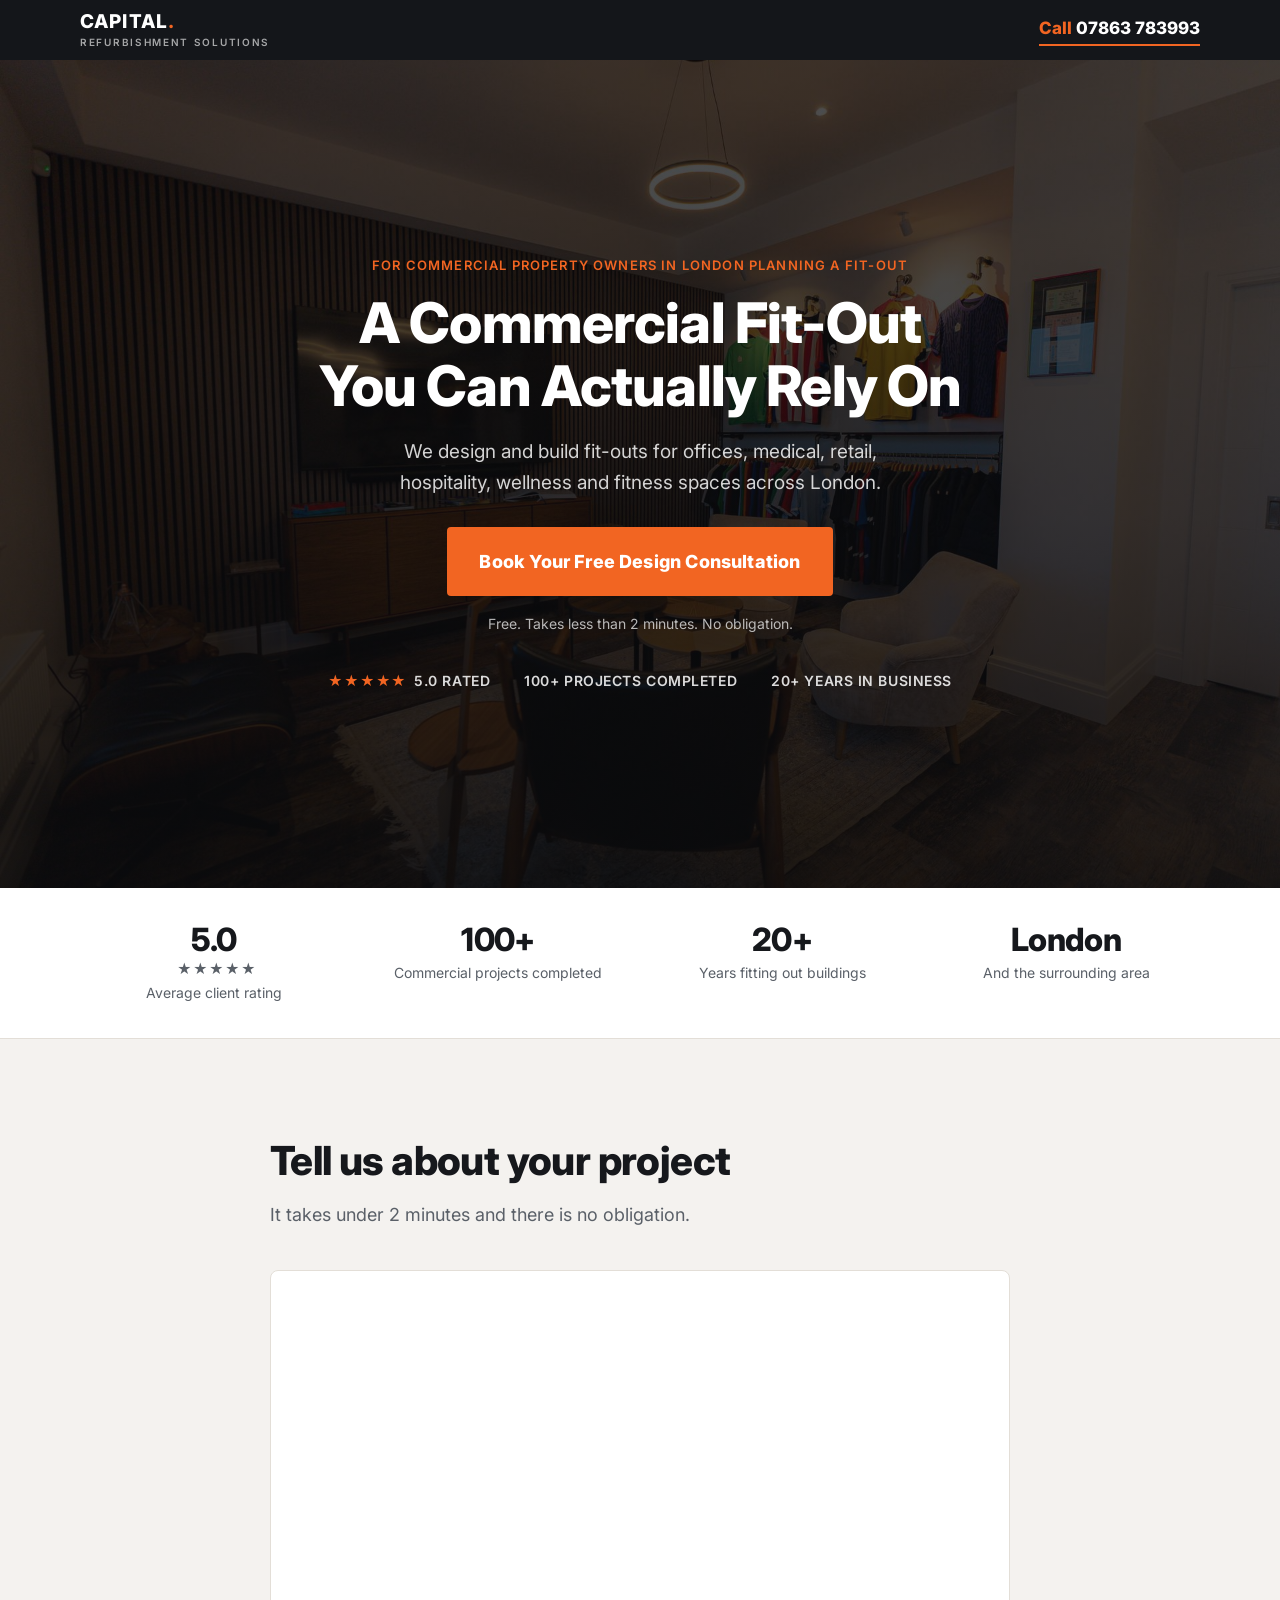
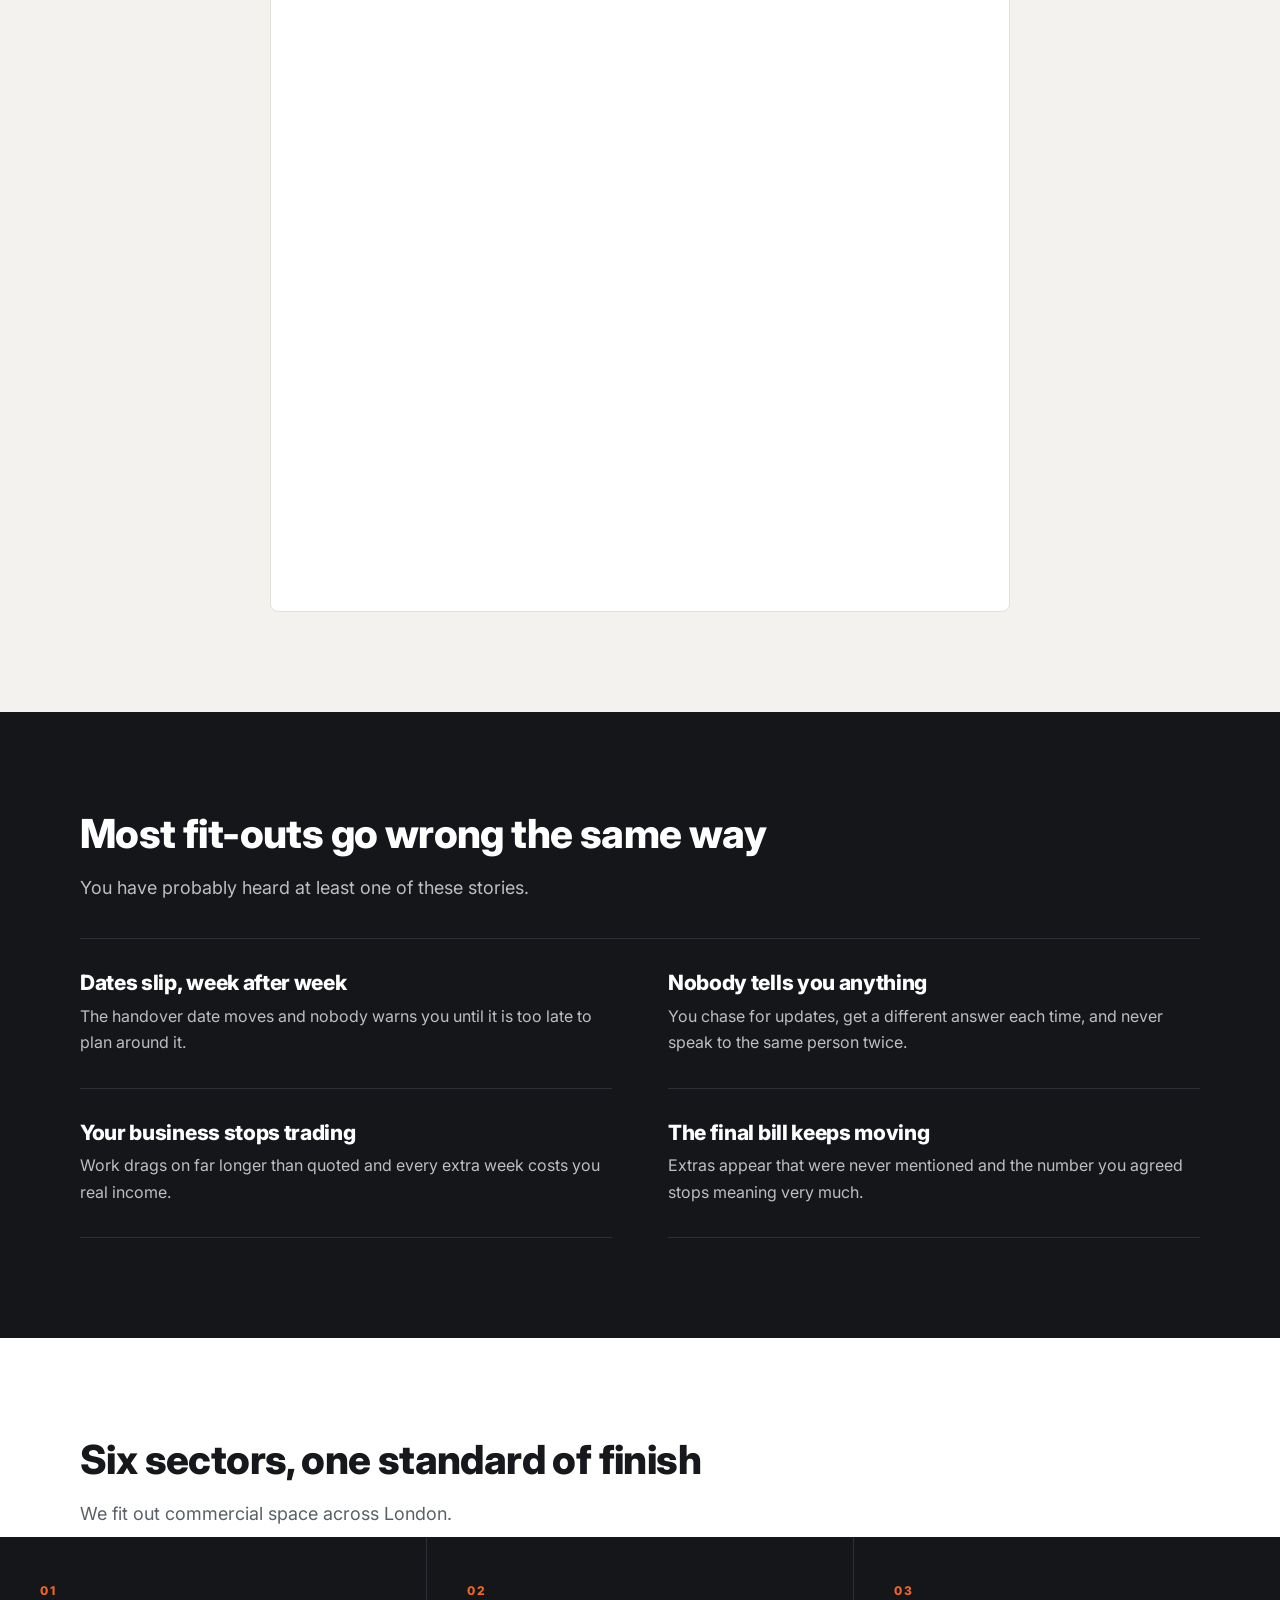
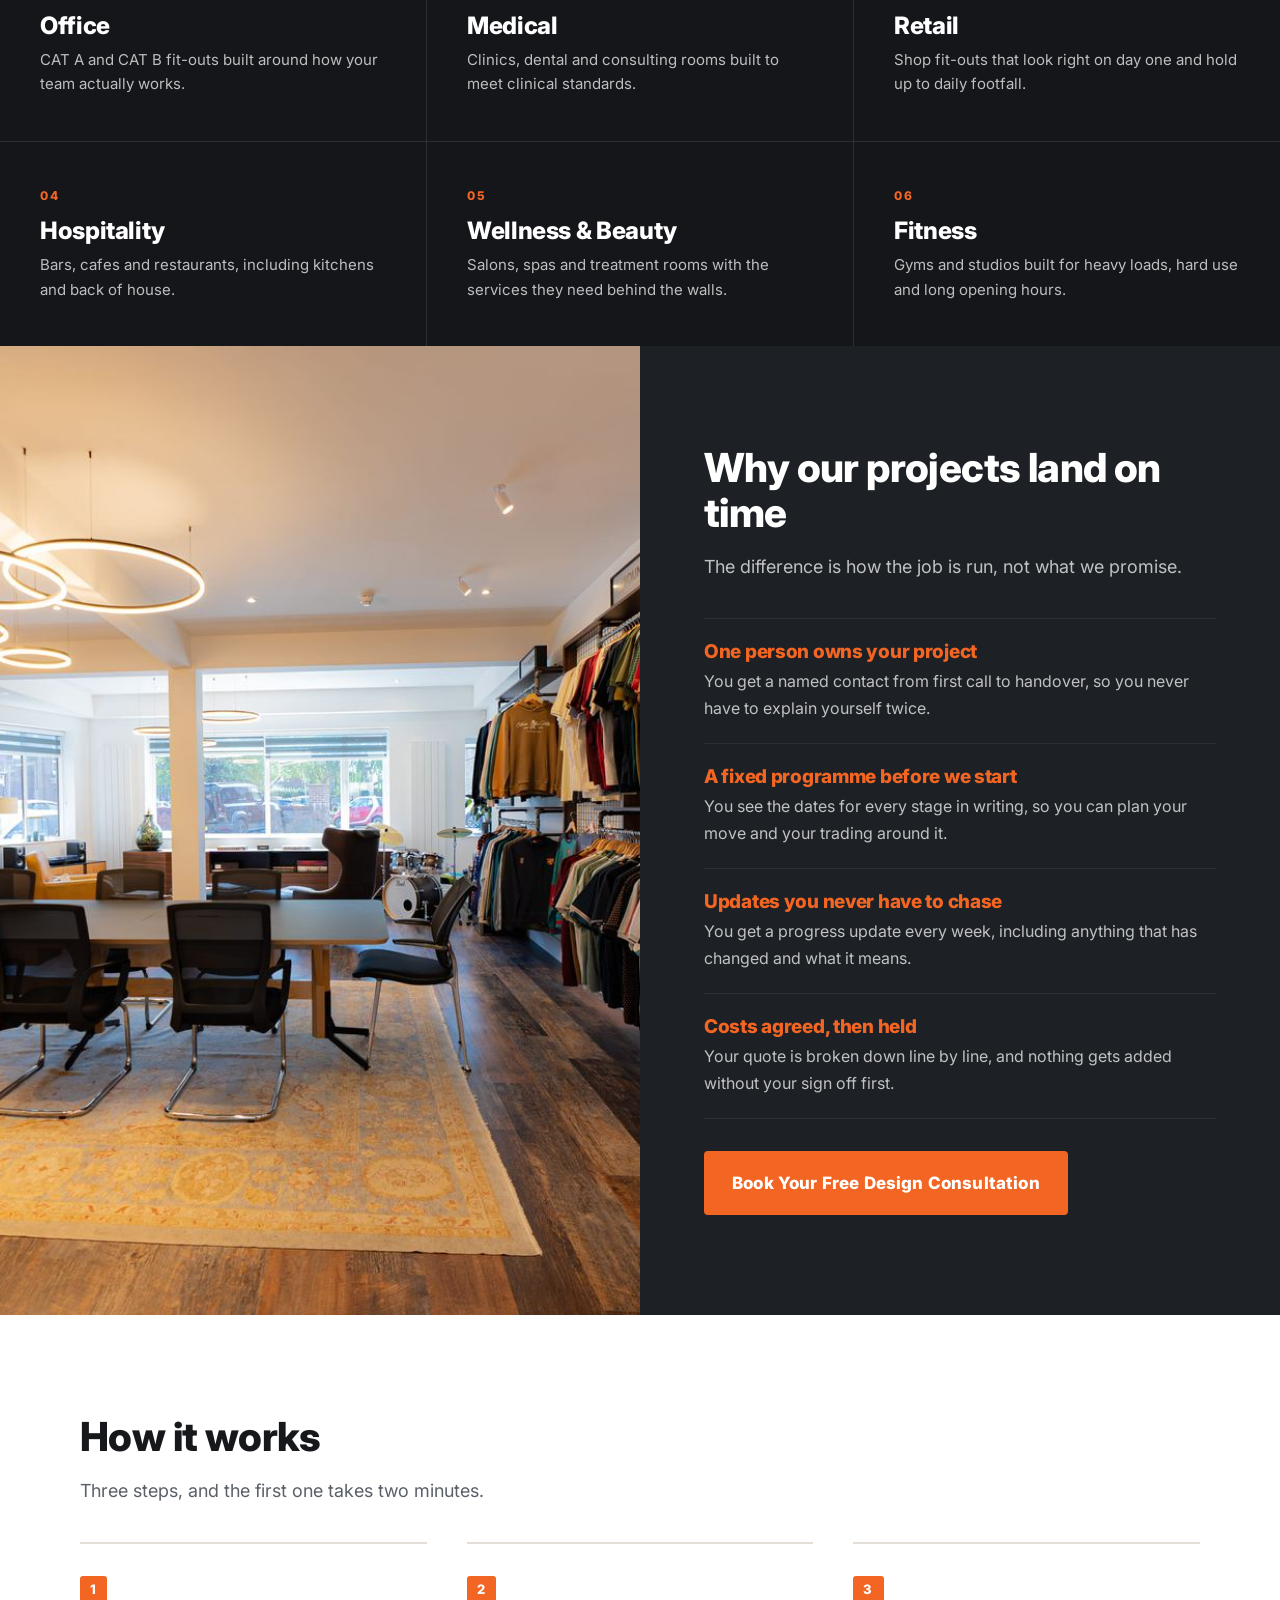
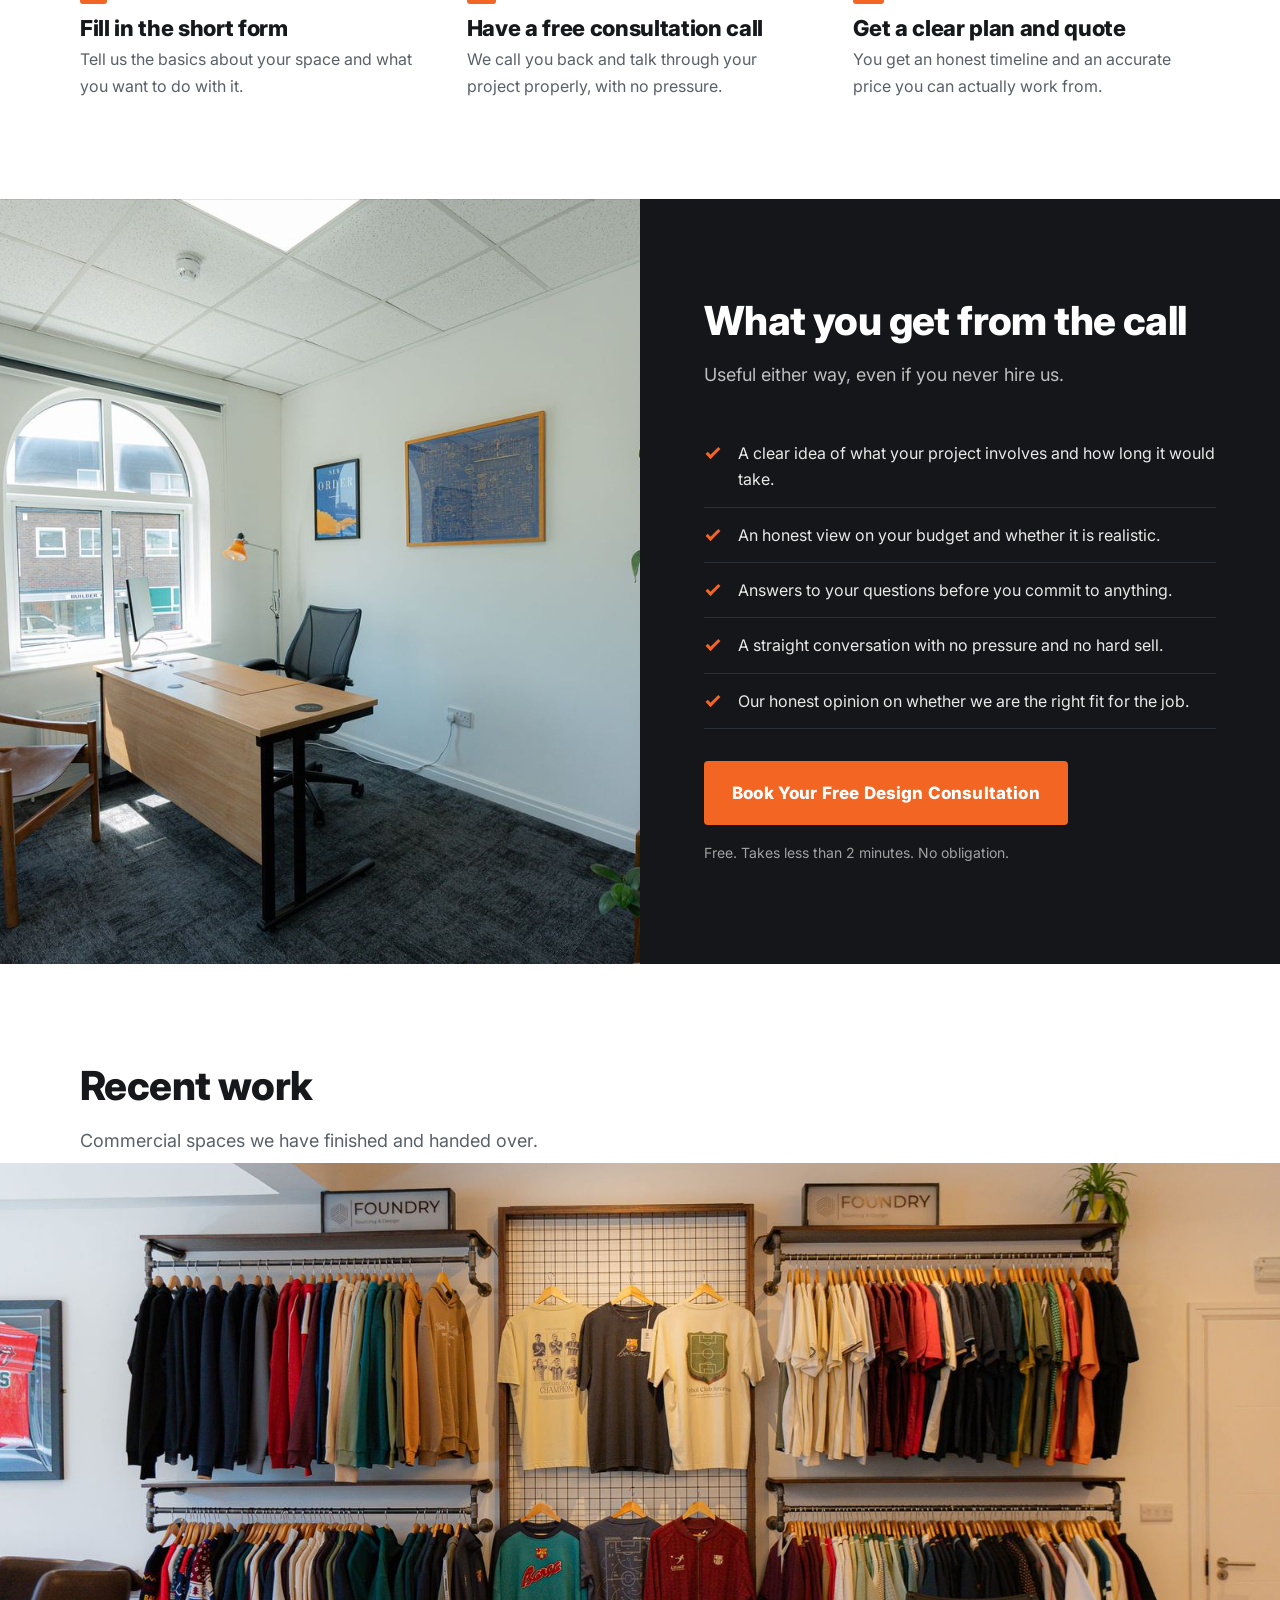
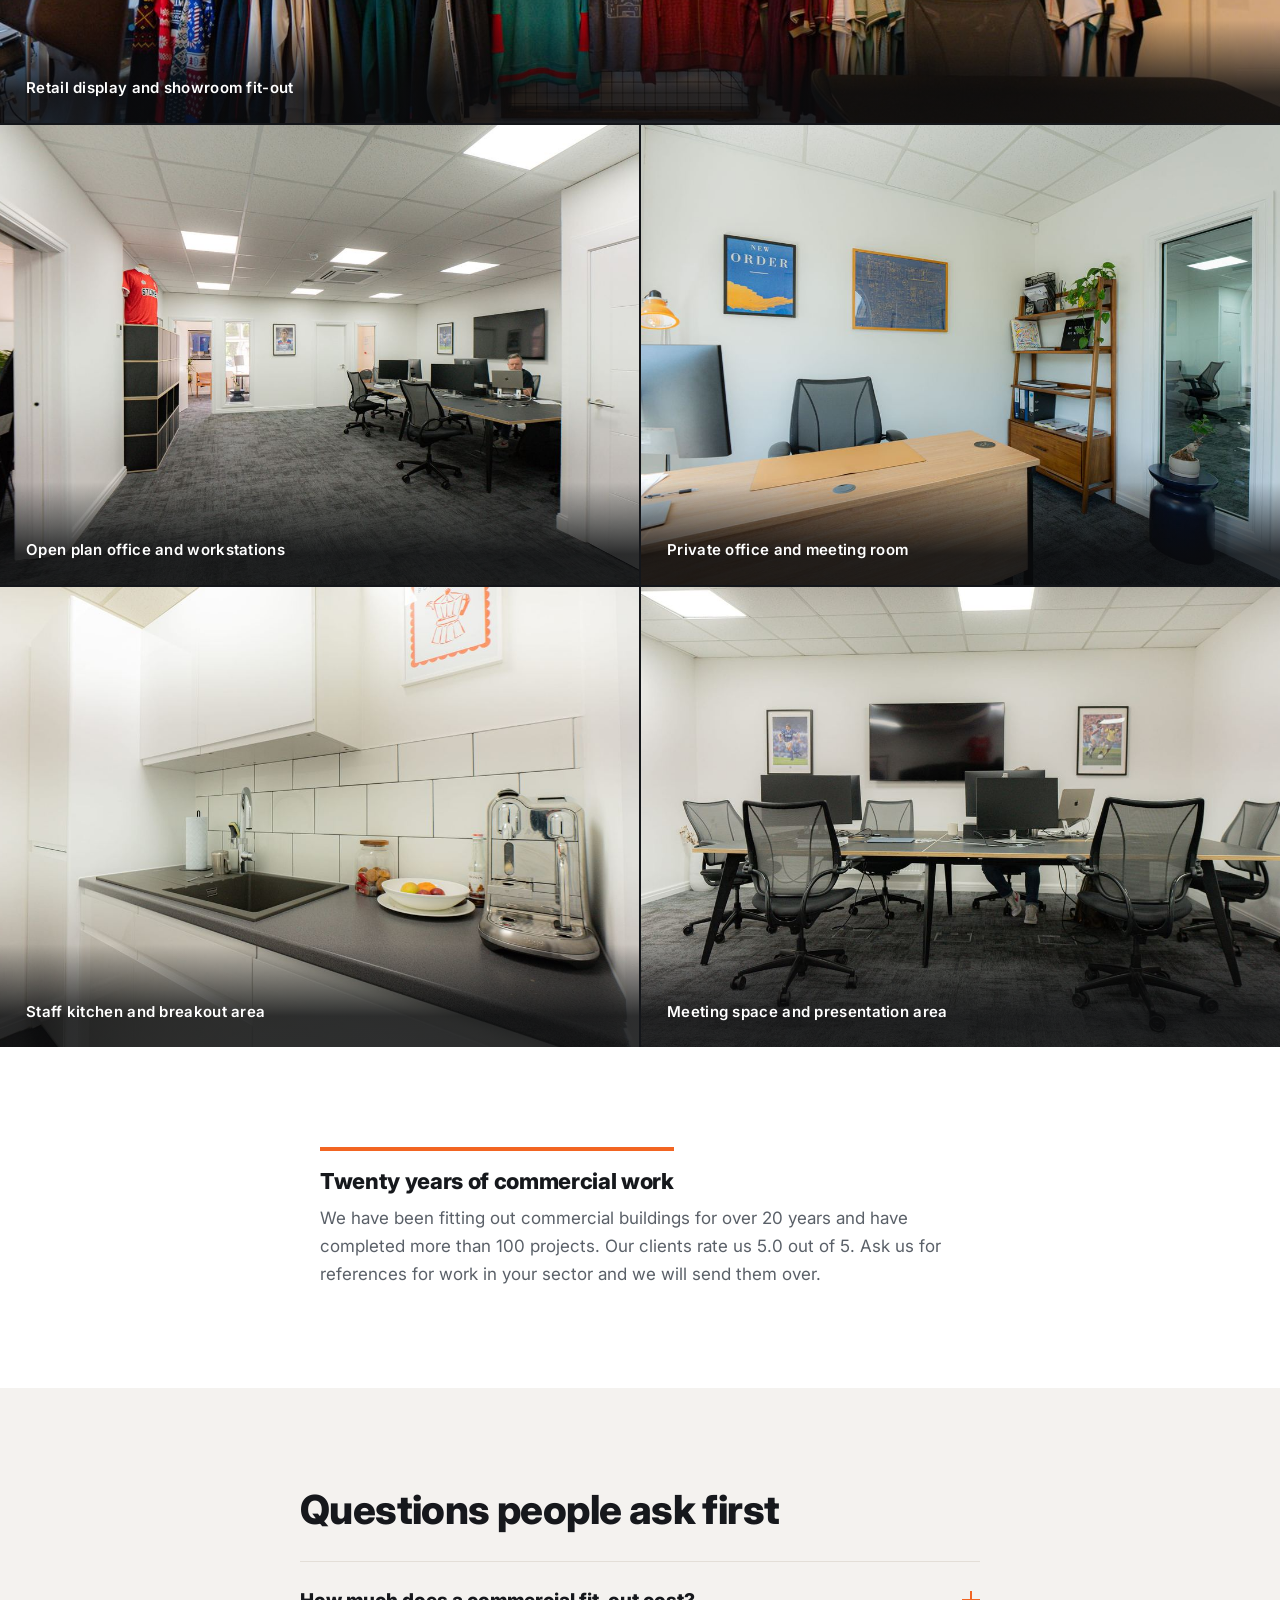
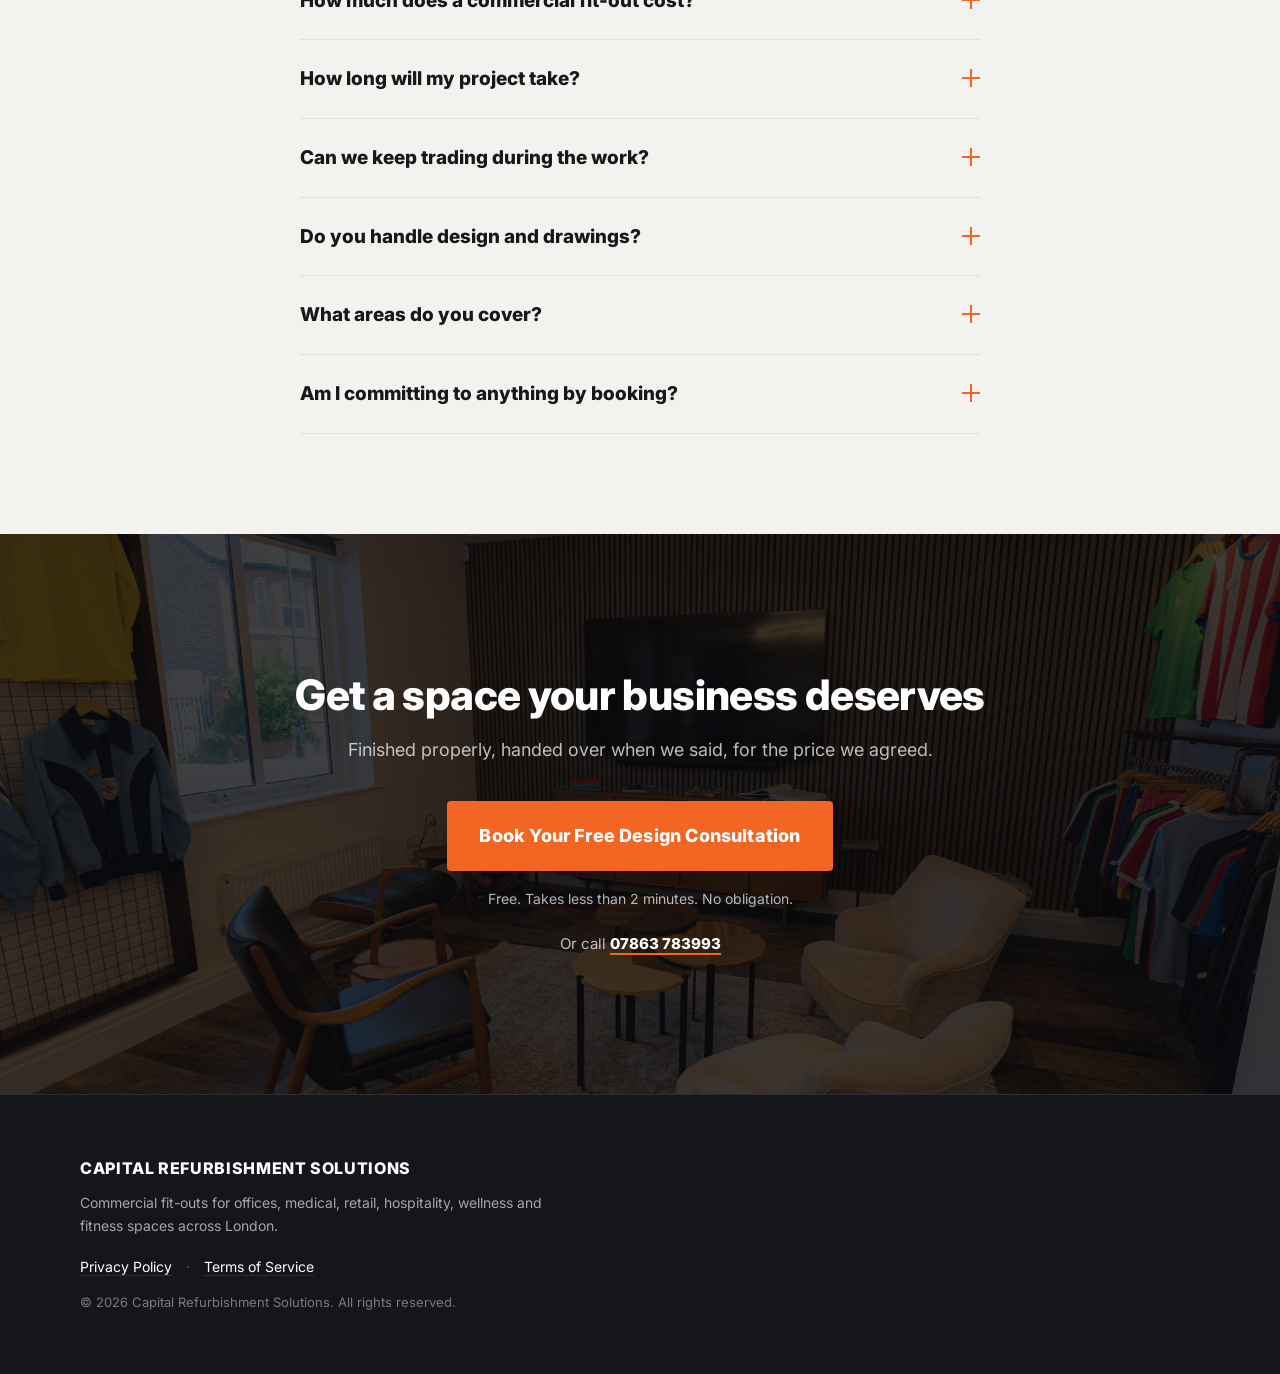
<file: index.html>
<!DOCTYPE html>
<html lang="en-GB">
<head>
<meta charset="utf-8">
<meta name="viewport" content="width=device-width, initial-scale=1">
<title>Commercial Fit-Outs in London | Capital Refurbishment Solutions</title>
<meta name="description" content="Commercial fit-outs for offices, medical, retail, hospitality, wellness and fitness spaces across London. On programme, on budget, no stress. Book a free design consultation.">
<meta name="robots" content="index, follow">
<link rel="canonical" href="/index.html">

<!-- TRACKING HEAD CODES GO HERE: Meta Pixel, GA4, GTM Head, TikTok, etc. -->
<!-- Meta Pixel Code -->
<script>
!function(f,b,e,v,n,t,s)
{if(f.fbq)return;n=f.fbq=function(){n.callMethod?
n.callMethod.apply(n,arguments):n.queue.push(arguments)};
if(!f._fbq)f._fbq=n;n.push=n;n.loaded=!0;n.version='2.0';
n.queue=[];t=b.createElement(e);t.async=!0;
t.src=v;s=b.getElementsByTagName(e)[0];
s.parentNode.insertBefore(t,s)}(window, document,'script',
'https://connect.facebook.net/en_US/fbevents.js');
fbq('init', '971365851907422');
fbq('track', 'PageView');
</script>
<noscript><img height="1" width="1" style="display:none"
src="https://www.facebook.com/tr?id=971365851907422&ev=PageView&noscript=1"
/></noscript>
<!-- End Meta Pixel Code -->

<link rel="preconnect" href="https://fonts.googleapis.com">
<link rel="preconnect" href="https://fonts.gstatic.com" crossorigin>
<link href="https://fonts.googleapis.com/css2?family=Inter:wght@400;600;800&display=swap" rel="stylesheet">
<link rel="stylesheet" href="styles.css">

<!-- Loaded from the head so it runs before the deferred form embed script. -->
<script src="script.js" defer></script>
</head>
<body>
<!-- TRACKING BODY CODES GO HERE: GTM Body noscript, etc. -->

<a class="skip-link" href="#quote">Skip to the quote form</a>

<!-- ============ TOP BAR (no navigation, phone CTA only) ============ -->
<header class="topbar">
  <div class="wrap topbar__inner">
    <span class="brand">
      <span class="brand__top">Capital<span class="brand__mark">.</span></span>
      <span class="brand__sub">Refurbishment Solutions</span>
    </span>
    <a class="topbar__tel" href="tel:+447863783993" data-track="call">
      <span class="topbar__tel-label">Call</span> 07863 783993
    </a>
  </div>
</header>

<!-- ============ 1. HERO ============ -->
<section class="hero" id="top">
  <div class="hero__media" role="img" aria-label="Completed commercial fit-out by Capital Refurbishment Solutions"></div>
  <div class="hero__overlay"></div>
  <div class="wrap hero__inner">
    <p class="eyebrow">For commercial property owners in London planning a fit-out</p>
    <h1>A Commercial Fit-Out You Can Actually Rely On</h1>
    <p class="hero__sub">We design and build fit-outs for offices, medical, retail, hospitality, wellness and fitness spaces across London.</p>
    <a class="btn btn--primary btn--lg" href="#quote" data-scroll>Book Your Free Design Consultation</a>
    <p class="friction">Free. Takes less than 2 minutes. No obligation.</p>
    <ul class="hero__trust">
      <li><span class="stars" aria-hidden="true">★★★★★</span> <span>5.0 rated</span></li>
      <li>100+ projects completed</li>
      <li>20+ years in business</li>
    </ul>
  </div>
</section>

<!-- ============ 2. SOCIAL PROOF STRIP ============ -->
<section class="proofstrip">
  <div class="wrap proofstrip__grid">
    <div class="proofstrip__item">
      <strong>5.0<span class="stars stars--sm" aria-hidden="true">★★★★★</span></strong>
      <span>Average client rating</span>
    </div>
    <div class="proofstrip__item">
      <strong>100+</strong>
      <span>Commercial projects completed</span>
    </div>
    <div class="proofstrip__item">
      <strong>20+</strong>
      <span>Years fitting out buildings</span>
    </div>
    <div class="proofstrip__item">
      <strong>London</strong>
      <span>And the surrounding area</span>
    </div>
  </div>
</section>

<!-- ============ 3. FORM / SURVEY SECTION ============ -->
<!-- Placed directly under the hero so paid traffic can start on the first screen.
     Every primary CTA on this page scrolls to #quote. -->
<section class="form-section" id="quote">
  <div class="wrap form-section__inner">
    <div class="form-section__copy">
      <h2>Tell us about your project</h2>
      <p class="lede">It takes under 2 minutes and there is no obligation.</p>
    </div>

    <div class="form-shell">
      <!--
        GoHighLevel embed.
        UTM HANDLING: script.js appends captured UTM / click-ID parameters to this
        iframe src on load so they arrive with the submission.
        If your form does not read URL parameters, add hidden fields inside the GHL
        form builder with these exact field keys and they will populate automatically:
        utm_source, utm_medium, utm_campaign, utm_content, utm_term,
        fbclid, gclid, ttclid, msclkid, landing_page, referrer
      -->
      <iframe
        src="https://api.leadconnectorhq.com/widget/form/cLooQoSjRfM93l6pKcEE"
        style="width:100%;height:100%;border:none;border-radius:8px"
        id="inline-cLooQoSjRfM93l6pKcEE"
        data-layout="{'id':'INLINE'}"
        data-trigger-type="alwaysShow"
        data-trigger-value=""
        data-activation-type="alwaysActivated"
        data-activation-value=""
        data-deactivation-type="neverDeactivate"
        data-deactivation-value=""
        data-form-name="Commercial Form"
        data-height="883"
        data-layout-iframe-id="inline-cLooQoSjRfM93l6pKcEE"
        data-form-id="cLooQoSjRfM93l6pKcEE"
        data-cookie-consent="true"
        data-cookie-consent-provider="auto"
        title="Commercial Form"
        ></iframe>
      <script src="https://link.msgsndr.com/js/form_embed.js" defer></script>

      <noscript>
        <p class="form-shell__fallback">Please turn on JavaScript to load the form, or call <a href="tel:+447863783993">07863 783993</a>.</p>
      </noscript>
    </div>
  </div>
</section>

<!-- ============ 4. PROBLEM ============ -->
<section class="problem">
  <div class="wrap">
    <h2>Most fit-outs go wrong the same way</h2>
    <p class="lede lede--invert">You have probably heard at least one of these stories.</p>
    <div class="problem__grid">
      <div class="problem__block">
        <h3>Dates slip, week after week</h3>
        <p>The handover date moves and nobody warns you until it is too late to plan around it.</p>
      </div>
      <div class="problem__block">
        <h3>Nobody tells you anything</h3>
        <p>You chase for updates, get a different answer each time, and never speak to the same person twice.</p>
      </div>
      <div class="problem__block">
        <h3>Your business stops trading</h3>
        <p>Work drags on far longer than quoted and every extra week costs you real income.</p>
      </div>
      <div class="problem__block">
        <h3>The final bill keeps moving</h3>
        <p>Extras appear that were never mentioned and the number you agreed stops meaning very much.</p>
      </div>
    </div>
  </div>
</section>

<!-- ============ 5. SECTORS ============ -->
<section class="sectors">
  <div class="wrap">
    <h2>Six sectors, one standard of finish</h2>
    <p class="lede">We fit out commercial space across London.</p>
  </div>
  <div class="sectors__grid">
    <div class="sector"><span class="sector__num">01</span><h3>Office</h3><p>CAT A and CAT B fit-outs built around how your team actually works.</p></div>
    <div class="sector"><span class="sector__num">02</span><h3>Medical</h3><p>Clinics, dental and consulting rooms built to meet clinical standards.</p></div>
    <div class="sector"><span class="sector__num">03</span><h3>Retail</h3><p>Shop fit-outs that look right on day one and hold up to daily footfall.</p></div>
    <div class="sector"><span class="sector__num">04</span><h3>Hospitality</h3><p>Bars, cafes and restaurants, including kitchens and back of house.</p></div>
    <div class="sector"><span class="sector__num">05</span><h3>Wellness &amp; Beauty</h3><p>Salons, spas and treatment rooms with the services they need behind the walls.</p></div>
    <div class="sector"><span class="sector__num">06</span><h3>Fitness</h3><p>Gyms and studios built for heavy loads, hard use and long opening hours.</p></div>
  </div>
</section>

<!-- ============ 6. MECHANISM ============ -->
<section class="mech">
  <div class="mech__media" role="img" aria-label="Commercial fit-out project by Capital Refurbishment Solutions"></div>
  <div class="mech__panel">
    <div class="mech__panel-inner">
      <h2>Why our projects land on time</h2>
      <p class="lede lede--invert">The difference is how the job is run, not what we promise.</p>
      <ol class="mech__list">
        <li>
          <h3>One person owns your project</h3>
          <p>You get a named contact from first call to handover, so you never have to explain yourself twice.</p>
        </li>
        <li>
          <h3>A fixed programme before we start</h3>
          <p>You see the dates for every stage in writing, so you can plan your move and your trading around it.</p>
        </li>
        <li>
          <h3>Updates you never have to chase</h3>
          <p>You get a progress update every week, including anything that has changed and what it means.</p>
        </li>
        <li>
          <h3>Costs agreed, then held</h3>
          <p>Your quote is broken down line by line, and nothing gets added without your sign off first.</p>
        </li>
      </ol>
      <a class="btn btn--primary" href="#quote" data-scroll>Book Your Free Design Consultation</a>
    </div>
  </div>
</section>

<!-- ============ 7. HOW IT WORKS ============ -->
<section class="steps">
  <div class="wrap">
    <h2>How it works</h2>
    <p class="lede">Three steps, and the first one takes two minutes.</p>
    <div class="steps__grid">
      <div class="step">
        <span class="step__num">1</span>
        <h3>Fill in the short form</h3>
        <p>Tell us the basics about your space and what you want to do with it.</p>
      </div>
      <div class="step">
        <span class="step__num">2</span>
        <h3>Have a free consultation call</h3>
        <p>We call you back and talk through your project properly, with no pressure.</p>
      </div>
      <div class="step">
        <span class="step__num">3</span>
        <h3>Get a clear plan and quote</h3>
        <p>You get an honest timeline and an accurate price you can actually work from.</p>
      </div>
    </div>
  </div>
</section>

<!-- ============ 8. WHAT YOU GET FROM THE CALL ============ -->
<section class="value">
  <div class="value__media" role="img" aria-label="Interior of a completed commercial fit-out"></div>
  <div class="value__panel">
    <div class="value__panel-inner">
      <h2>What you get from the call</h2>
      <p class="lede lede--invert">Useful either way, even if you never hire us.</p>
      <ul class="value__list">
        <li>A clear idea of what your project involves and how long it would take.</li>
        <li>An honest view on your budget and whether it is realistic.</li>
        <li>Answers to your questions before you commit to anything.</li>
        <li>A straight conversation with no pressure and no hard sell.</li>
        <li>Our honest opinion on whether we are the right fit for the job.</li>
      </ul>
      <a class="btn btn--primary" href="#quote" data-scroll>Book Your Free Design Consultation</a>
      <p class="friction friction--left">Free. Takes less than 2 minutes. No obligation.</p>
    </div>
  </div>
</section>

<!-- ============ 9. PROOF ============ -->
<section class="proof">
  <div class="wrap">
    <h2>Recent work</h2>
    <p class="lede">Commercial spaces we have finished and handed over.</p>
  </div>
  <!--
    IMAGES: hosted from the client's Google Drive folder.
    For production speed, download these files, put them in /assets and swap the
    src values below (and the --img-* variables at the top of styles.css).
    CAPTIONS: replace the generic captions with the real project name, sector,
    area and outcome once confirmed with the client.
  -->
  <div class="gallery">
    <figure class="gallery__item gallery__item--wide">
      <img src="assets/gallery-1.jpg" data-fallback="https://drive.google.com/thumbnail?id=15BfiySauUpvF0c0QyNQRdVyCULrIXKWS&sz=w1600" alt="Showroom fit-out with bespoke apparel display rails" loading="lazy" decoding="async" referrerpolicy="no-referrer" width="1600" height="1067">
      <figcaption>Retail display and showroom fit-out</figcaption>
    </figure>
    <figure class="gallery__item">
      <img src="assets/gallery-2.jpg" data-fallback="https://drive.google.com/thumbnail?id=1upoTLm3Hn-O1mV5HphsedUFYLll4fqk0&sz=w1200" alt="Open plan office fit-out with desks and partitioned rooms" loading="lazy" decoding="async" referrerpolicy="no-referrer" width="1200" height="800">
      <figcaption>Open plan office and workstations</figcaption>
    </figure>
    <figure class="gallery__item">
      <img src="assets/gallery-3.jpg" data-fallback="https://drive.google.com/thumbnail?id=1mCWslfVJ995EoD45smr20_5adCRuHDK-&sz=w1200" alt="Private office fit-out with built-in shelving and glazed partition" loading="lazy" decoding="async" referrerpolicy="no-referrer" width="1200" height="800">
      <figcaption>Private office and meeting room</figcaption>
    </figure>
    <figure class="gallery__item">
      <img src="assets/gallery-4.jpg" data-fallback="https://drive.google.com/thumbnail?id=1vKOE4FCtIsmDPkwblDiMb_p0ECZilCNe&sz=w1200" alt="Fitted staff kitchen with tiled splashback and worktop" loading="lazy" decoding="async" referrerpolicy="no-referrer" width="1200" height="800">
      <figcaption>Staff kitchen and breakout area</figcaption>
    </figure>
    <figure class="gallery__item">
      <img src="assets/gallery-5.jpg" data-fallback="https://drive.google.com/thumbnail?id=1mmiY5o8dae6YGOARPP9Ql1WhDQ4uHxEx&sz=w1600" alt="Meeting room fit-out with wall mounted screen and desking" loading="lazy" decoding="async" referrerpolicy="no-referrer" width="1600" height="1067">
      <figcaption>Meeting space and presentation area</figcaption>
    </figure>
  </div>

  <div class="wrap">
    <div class="credblock">
      <h3>Twenty years of commercial work</h3>
      <p>We have been fitting out commercial buildings for over 20 years and have completed more than 100 projects. Our clients rate us 5.0 out of 5. Ask us for references for work in your sector and we will send them over.</p>
    </div>
  </div>
</section>

<!-- ============ 10. FAQ ============ -->
<section class="faq">
  <div class="wrap wrap--narrow">
    <h2>Questions people ask first</h2>
    <div class="accordion" id="faq-accordion">

      <div class="acc">
        <button class="acc__q" type="button" aria-expanded="false" aria-controls="faq1" id="faq1-btn">
          <span>How much does a commercial fit-out cost?</span><span class="acc__icon" aria-hidden="true"></span>
        </button>
        <div class="acc__a" id="faq1" role="region" aria-labelledby="faq1-btn" hidden>
          <p>It depends on the size of the space, the spec you want and the condition of the building. That is why we will not put a number on a website. On the call we give you an honest range before you spend anything.</p>
        </div>
      </div>

      <div class="acc">
        <button class="acc__q" type="button" aria-expanded="false" aria-controls="faq2" id="faq2-btn">
          <span>How long will my project take?</span><span class="acc__icon" aria-hidden="true"></span>
        </button>
        <div class="acc__a" id="faq2" role="region" aria-labelledby="faq2-btn" hidden>
          <p>Most commercial fit-outs run between 6 and 16 weeks. You get a programme with dates for each stage before any work starts, so you know what you are planning around.</p>
        </div>
      </div>

      <div class="acc">
        <button class="acc__q" type="button" aria-expanded="false" aria-controls="faq3" id="faq3-btn">
          <span>Can we keep trading during the work?</span><span class="acc__icon" aria-hidden="true"></span>
        </button>
        <div class="acc__a" id="faq3" role="region" aria-labelledby="faq3-btn" hidden>
          <p>Often yes. We can phase the work area by area, or run evenings and weekends where the building allows it. We agree this with you before we start.</p>
        </div>
      </div>

      <div class="acc">
        <button class="acc__q" type="button" aria-expanded="false" aria-controls="faq4" id="faq4-btn">
          <span>Do you handle design and drawings?</span><span class="acc__icon" aria-hidden="true"></span>
        </button>
        <div class="acc__a" id="faq4" role="region" aria-labelledby="faq4-btn" hidden>
          <p>Yes. We can take your project from a rough idea through design and drawings to a finished space. If you already have a designer, we are happy to build to their drawings.</p>
        </div>
      </div>

      <div class="acc">
        <button class="acc__q" type="button" aria-expanded="false" aria-controls="faq5" id="faq5-btn">
          <span>What areas do you cover?</span><span class="acc__icon" aria-hidden="true"></span>
        </button>
        <div class="acc__a" id="faq5" role="region" aria-labelledby="faq5-btn" hidden>
          <p>London and the surrounding area. If you are just outside, tell us where the building is on the form and we will let you know honestly whether we can help.</p>
        </div>
      </div>

      <div class="acc">
        <button class="acc__q" type="button" aria-expanded="false" aria-controls="faq6" id="faq6-btn">
          <span>Am I committing to anything by booking?</span><span class="acc__icon" aria-hidden="true"></span>
        </button>
        <div class="acc__a" id="faq6" role="region" aria-labelledby="faq6-btn" hidden>
          <p>No. The form is short, the call is free and there is no obligation at any point. If we are not the right fit for your project, we will tell you.</p>
        </div>
      </div>

    </div>
  </div>
</section>

<!-- ============ 11. FINAL CTA ============ -->
<section class="finalcta">
  <div class="finalcta__media" role="img" aria-label="Completed commercial fit-out project"></div>
  <div class="finalcta__overlay"></div>
  <div class="wrap finalcta__inner">
    <h2>Get a space your business deserves</h2>
    <p class="lede lede--invert">Finished properly, handed over when we said, for the price we agreed.</p>
    <a class="btn btn--primary btn--lg" href="#quote" data-scroll>Book Your Free Design Consultation</a>
    <p class="friction">Free. Takes less than 2 minutes. No obligation.</p>
    <p class="finalcta__tel">Or call <a href="tel:+447863783993" data-track="call">07863 783993</a></p>
  </div>
</section>

<!-- ============ 12. FOOTER ============ -->
<footer class="footer">
  <div class="wrap footer__inner">
    <p class="footer__brand">Capital Refurbishment Solutions</p>
    <p class="footer__desc">Commercial fit-outs for offices, medical, retail, hospitality, wellness and fitness spaces across London.</p>
    <p class="footer__links">
      <a href="privacy.html" data-internal>Privacy Policy</a>
      <span aria-hidden="true">&middot;</span>
      <a href="terms.html" data-internal>Terms of Service</a>
    </p>
    <p class="footer__copy">&copy; <span id="year">2026</span> Capital Refurbishment Solutions. All rights reserved.</p>
  </div>
</footer>

<!-- ============ STICKY MOBILE CTA ============ -->
<div class="stickybar" id="stickybar" aria-hidden="true">
  <a class="btn btn--primary stickybar__main" href="#quote" data-scroll>Book Your Free Design Consultation</a>
  <a class="stickybar__tel" href="tel:+447863783993" aria-label="Call 07863 783993" data-track="call">
    <svg viewBox="0 0 24 24" width="22" height="22" aria-hidden="true" focusable="false"><path fill="currentColor" d="M6.6 10.8c1.4 2.8 3.8 5.1 6.6 6.6l2.2-2.2c.3-.3.7-.4 1-.2 1.2.4 2.4.6 3.6.6.6 0 1 .4 1 1V20c0 .6-.4 1-1 1C10.6 21 3 13.4 3 4c0-.6.4-1 1-1h3.5c.6 0 1 .4 1 1 0 1.3.2 2.5.6 3.6.1.4 0 .8-.2 1l-2.3 2.2z"/></svg>
  </a>
</div>

</body>
</html>
</file>
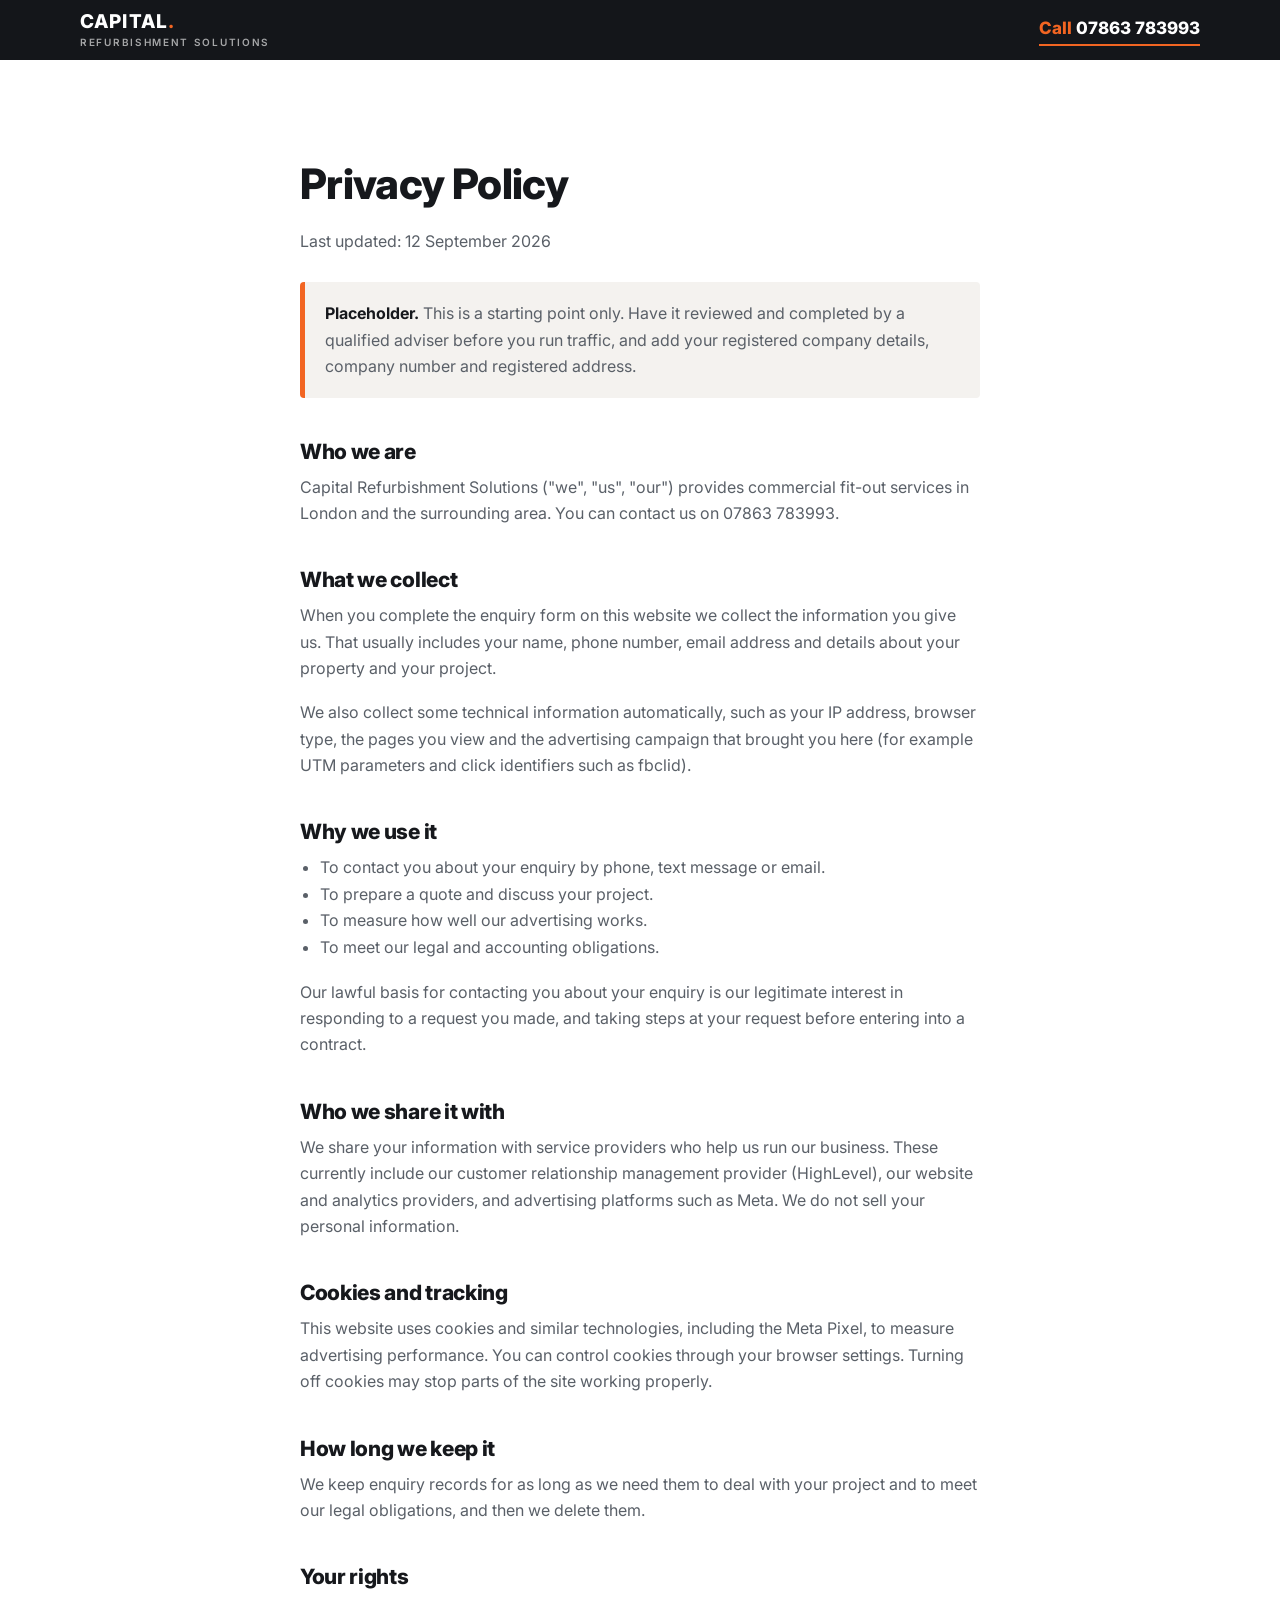
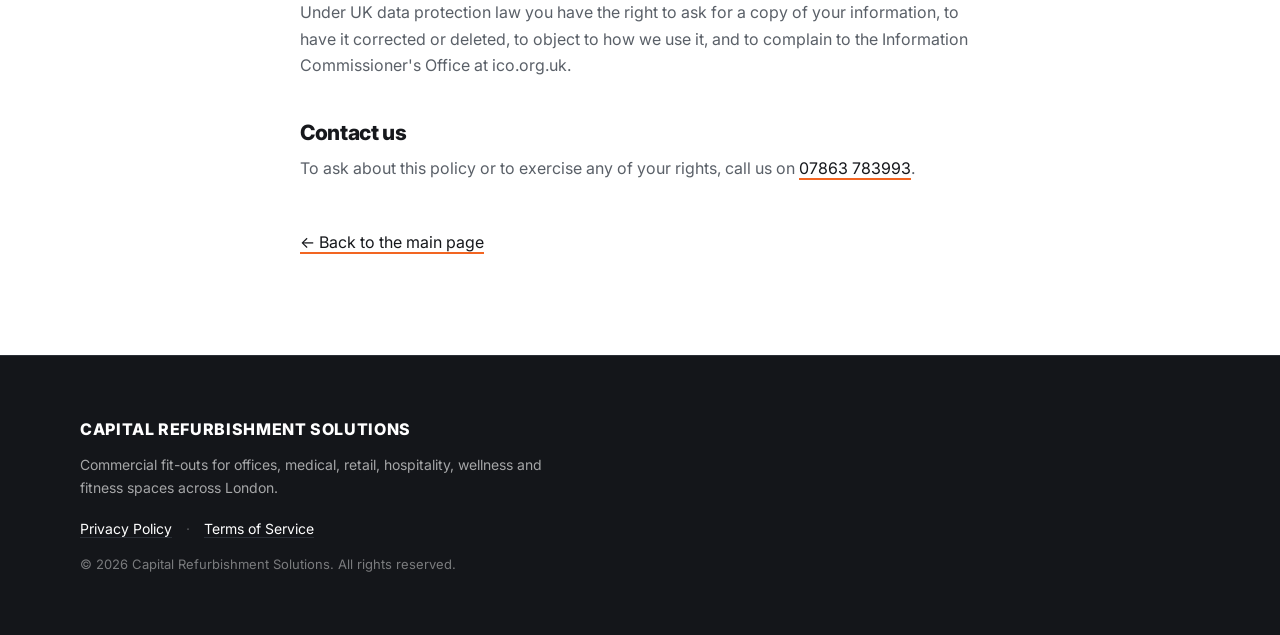
<file: privacy.html>
<!DOCTYPE html>
<html lang="en-GB">
<head>
<meta charset="utf-8">
<meta name="viewport" content="width=device-width, initial-scale=1">
<title>Privacy Policy | Capital Refurbishment Solutions</title>
<meta name="description" content="Privacy policy for Capital Refurbishment Solutions, commercial fit-out contractors in London.">
<meta name="robots" content="noindex, follow">

<!-- TRACKING HEAD CODES GO HERE: Meta Pixel, GA4, GTM Head, TikTok, etc. -->
<!-- Meta Pixel Code -->
<script>
!function(f,b,e,v,n,t,s)
{if(f.fbq)return;n=f.fbq=function(){n.callMethod?
n.callMethod.apply(n,arguments):n.queue.push(arguments)};
if(!f._fbq)f._fbq=n;n.push=n;n.loaded=!0;n.version='2.0';
n.queue=[];t=b.createElement(e);t.async=!0;
t.src=v;s=b.getElementsByTagName(e)[0];
s.parentNode.insertBefore(t,s)}(window, document,'script',
'https://connect.facebook.net/en_US/fbevents.js');
fbq('init', '971365851907422');
fbq('track', 'PageView');
</script>
<noscript><img height="1" width="1" style="display:none"
src="https://www.facebook.com/tr?id=971365851907422&ev=PageView&noscript=1"
/></noscript>
<!-- End Meta Pixel Code -->

<link rel="preconnect" href="https://fonts.googleapis.com">
<link rel="preconnect" href="https://fonts.gstatic.com" crossorigin>
<link href="https://fonts.googleapis.com/css2?family=Inter:wght@400;600;800&display=swap" rel="stylesheet">
<link rel="stylesheet" href="styles.css">

<!-- Loaded from the head so it runs before the deferred form embed script. -->
<script src="script.js" defer></script>
</head>
<body class="page-legal">
<!-- TRACKING BODY CODES GO HERE: GTM Body noscript, etc. -->

<header class="topbar">
  <div class="wrap topbar__inner">
    <span class="brand">
      <span class="brand__top">Capital<span class="brand__mark">.</span></span>
      <span class="brand__sub">Refurbishment Solutions</span>
    </span>
    <a class="topbar__tel" href="tel:+447863783993" data-track="call">
      <span class="topbar__tel-label">Call</span> 07863 783993
    </a>
  </div>
</header>

<main class="legal">
  <div class="wrap wrap--narrow">
    <h1>Privacy Policy</h1>
    <p class="legal__meta">Last updated: 12 September 2026</p>

    <p class="legal__note"><strong>Placeholder.</strong> This is a starting point only. Have it reviewed and completed by a qualified adviser before you run traffic, and add your registered company details, company number and registered address.</p>

    <h2>Who we are</h2>
    <p>Capital Refurbishment Solutions ("we", "us", "our") provides commercial fit-out services in London and the surrounding area. You can contact us on 07863 783993.</p>

    <h2>What we collect</h2>
    <p>When you complete the enquiry form on this website we collect the information you give us. That usually includes your name, phone number, email address and details about your property and your project.</p>
    <p>We also collect some technical information automatically, such as your IP address, browser type, the pages you view and the advertising campaign that brought you here (for example UTM parameters and click identifiers such as fbclid).</p>

    <h2>Why we use it</h2>
    <ul>
      <li>To contact you about your enquiry by phone, text message or email.</li>
      <li>To prepare a quote and discuss your project.</li>
      <li>To measure how well our advertising works.</li>
      <li>To meet our legal and accounting obligations.</li>
    </ul>
    <p>Our lawful basis for contacting you about your enquiry is our legitimate interest in responding to a request you made, and taking steps at your request before entering into a contract.</p>

    <h2>Who we share it with</h2>
    <p>We share your information with service providers who help us run our business. These currently include our customer relationship management provider (HighLevel), our website and analytics providers, and advertising platforms such as Meta. We do not sell your personal information.</p>

    <h2>Cookies and tracking</h2>
    <p>This website uses cookies and similar technologies, including the Meta Pixel, to measure advertising performance. You can control cookies through your browser settings. Turning off cookies may stop parts of the site working properly.</p>

    <h2>How long we keep it</h2>
    <p>We keep enquiry records for as long as we need them to deal with your project and to meet our legal obligations, and then we delete them.</p>

    <h2>Your rights</h2>
    <p>Under UK data protection law you have the right to ask for a copy of your information, to have it corrected or deleted, to object to how we use it, and to complain to the Information Commissioner's Office at ico.org.uk.</p>

    <h2>Contact us</h2>
    <p>To ask about this policy or to exercise any of your rights, call us on <a href="tel:+447863783993">07863 783993</a>.</p>
    <p class="legal__back"><a href="index.html" data-internal>&larr; Back to the main page</a></p>
  </div>
</main>

<footer class="footer">
  <div class="wrap footer__inner">
    <p class="footer__brand">Capital Refurbishment Solutions</p>
    <p class="footer__desc">Commercial fit-outs for offices, medical, retail, hospitality, wellness and fitness spaces across London.</p>
    <p class="footer__links">
      <a href="privacy.html" data-internal>Privacy Policy</a>
      <span aria-hidden="true">&middot;</span>
      <a href="terms.html" data-internal>Terms of Service</a>
    </p>
    <p class="footer__copy">&copy; <span id="year">2026</span> Capital Refurbishment Solutions. All rights reserved.</p>
  </div>
</footer>

</body>
</html>
</file>
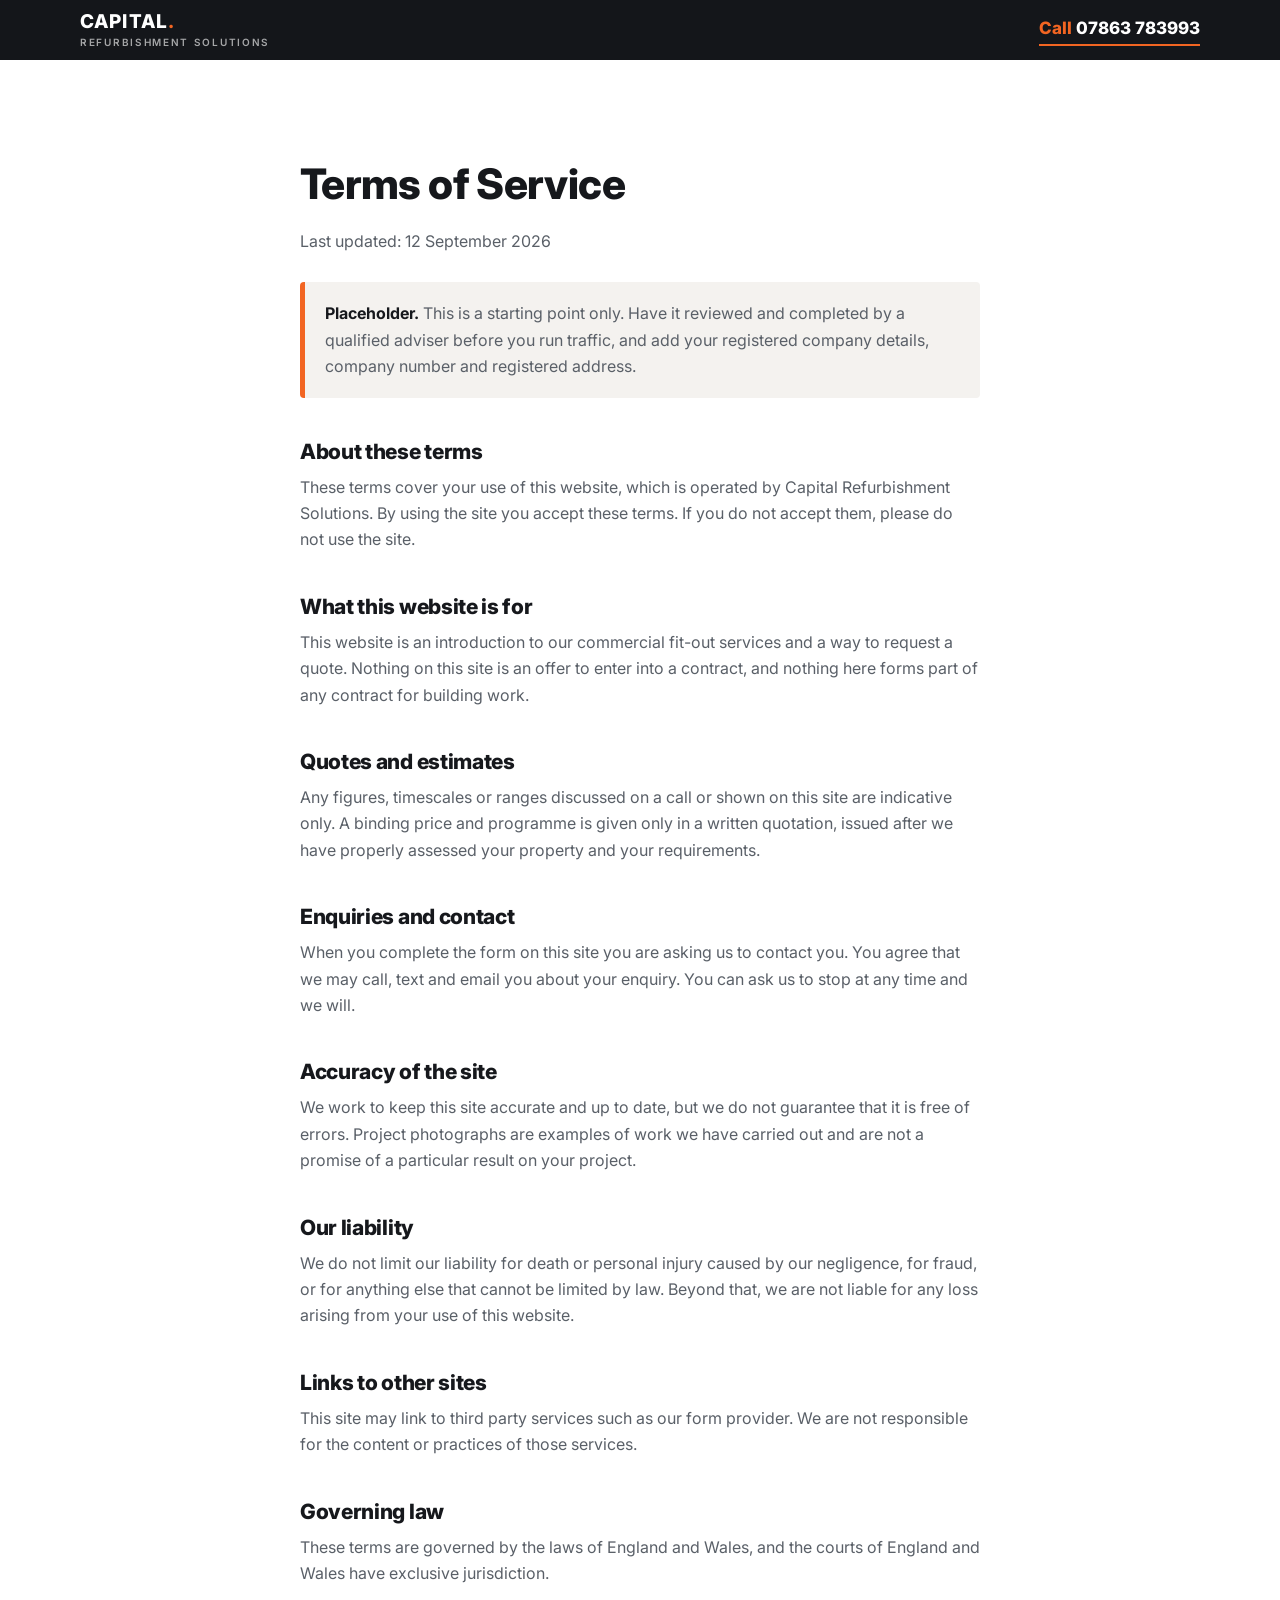
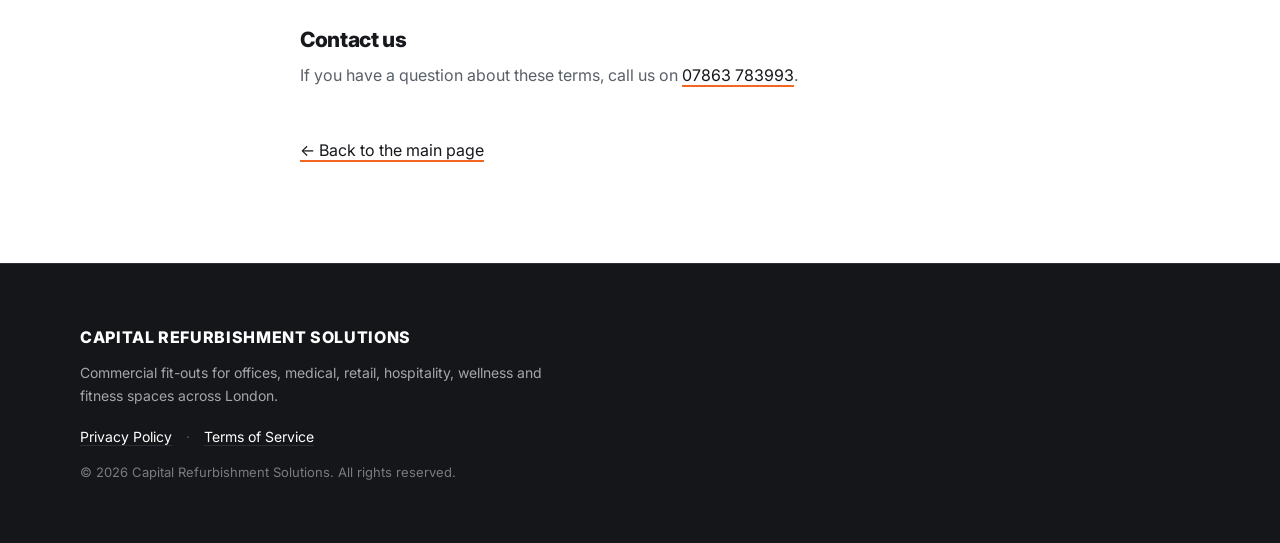
<file: terms.html>
<!DOCTYPE html>
<html lang="en-GB">
<head>
<meta charset="utf-8">
<meta name="viewport" content="width=device-width, initial-scale=1">
<title>Terms of Service | Capital Refurbishment Solutions</title>
<meta name="description" content="Terms of service for Capital Refurbishment Solutions, commercial fit-out contractors in London.">
<meta name="robots" content="noindex, follow">

<!-- TRACKING HEAD CODES GO HERE: Meta Pixel, GA4, GTM Head, TikTok, etc. -->
<!-- Meta Pixel Code -->
<script>
!function(f,b,e,v,n,t,s)
{if(f.fbq)return;n=f.fbq=function(){n.callMethod?
n.callMethod.apply(n,arguments):n.queue.push(arguments)};
if(!f._fbq)f._fbq=n;n.push=n;n.loaded=!0;n.version='2.0';
n.queue=[];t=b.createElement(e);t.async=!0;
t.src=v;s=b.getElementsByTagName(e)[0];
s.parentNode.insertBefore(t,s)}(window, document,'script',
'https://connect.facebook.net/en_US/fbevents.js');
fbq('init', '971365851907422');
fbq('track', 'PageView');
</script>
<noscript><img height="1" width="1" style="display:none"
src="https://www.facebook.com/tr?id=971365851907422&ev=PageView&noscript=1"
/></noscript>
<!-- End Meta Pixel Code -->

<link rel="preconnect" href="https://fonts.googleapis.com">
<link rel="preconnect" href="https://fonts.gstatic.com" crossorigin>
<link href="https://fonts.googleapis.com/css2?family=Inter:wght@400;600;800&display=swap" rel="stylesheet">
<link rel="stylesheet" href="styles.css">

<!-- Loaded from the head so it runs before the deferred form embed script. -->
<script src="script.js" defer></script>
</head>
<body class="page-legal">
<!-- TRACKING BODY CODES GO HERE: GTM Body noscript, etc. -->

<header class="topbar">
  <div class="wrap topbar__inner">
    <span class="brand">
      <span class="brand__top">Capital<span class="brand__mark">.</span></span>
      <span class="brand__sub">Refurbishment Solutions</span>
    </span>
    <a class="topbar__tel" href="tel:+447863783993" data-track="call">
      <span class="topbar__tel-label">Call</span> 07863 783993
    </a>
  </div>
</header>

<main class="legal">
  <div class="wrap wrap--narrow">
    <h1>Terms of Service</h1>
    <p class="legal__meta">Last updated: 12 September 2026</p>

    <p class="legal__note"><strong>Placeholder.</strong> This is a starting point only. Have it reviewed and completed by a qualified adviser before you run traffic, and add your registered company details, company number and registered address.</p>

    <h2>About these terms</h2>
    <p>These terms cover your use of this website, which is operated by Capital Refurbishment Solutions. By using the site you accept these terms. If you do not accept them, please do not use the site.</p>

    <h2>What this website is for</h2>
    <p>This website is an introduction to our commercial fit-out services and a way to request a quote. Nothing on this site is an offer to enter into a contract, and nothing here forms part of any contract for building work.</p>

    <h2>Quotes and estimates</h2>
    <p>Any figures, timescales or ranges discussed on a call or shown on this site are indicative only. A binding price and programme is given only in a written quotation, issued after we have properly assessed your property and your requirements.</p>

    <h2>Enquiries and contact</h2>
    <p>When you complete the form on this site you are asking us to contact you. You agree that we may call, text and email you about your enquiry. You can ask us to stop at any time and we will.</p>

    <h2>Accuracy of the site</h2>
    <p>We work to keep this site accurate and up to date, but we do not guarantee that it is free of errors. Project photographs are examples of work we have carried out and are not a promise of a particular result on your project.</p>

    <h2>Our liability</h2>
    <p>We do not limit our liability for death or personal injury caused by our negligence, for fraud, or for anything else that cannot be limited by law. Beyond that, we are not liable for any loss arising from your use of this website.</p>

    <h2>Links to other sites</h2>
    <p>This site may link to third party services such as our form provider. We are not responsible for the content or practices of those services.</p>

    <h2>Governing law</h2>
    <p>These terms are governed by the laws of England and Wales, and the courts of England and Wales have exclusive jurisdiction.</p>

    <h2>Contact us</h2>
    <p>If you have a question about these terms, call us on <a href="tel:+447863783993">07863 783993</a>.</p>
    <p class="legal__back"><a href="index.html" data-internal>&larr; Back to the main page</a></p>
  </div>
</main>

<footer class="footer">
  <div class="wrap footer__inner">
    <p class="footer__brand">Capital Refurbishment Solutions</p>
    <p class="footer__desc">Commercial fit-outs for offices, medical, retail, hospitality, wellness and fitness spaces across London.</p>
    <p class="footer__links">
      <a href="privacy.html" data-internal>Privacy Policy</a>
      <span aria-hidden="true">&middot;</span>
      <a href="terms.html" data-internal>Terms of Service</a>
    </p>
    <p class="footer__copy">&copy; <span id="year">2026</span> Capital Refurbishment Solutions. All rights reserved.</p>
  </div>
</footer>

</body>
</html>
</file>
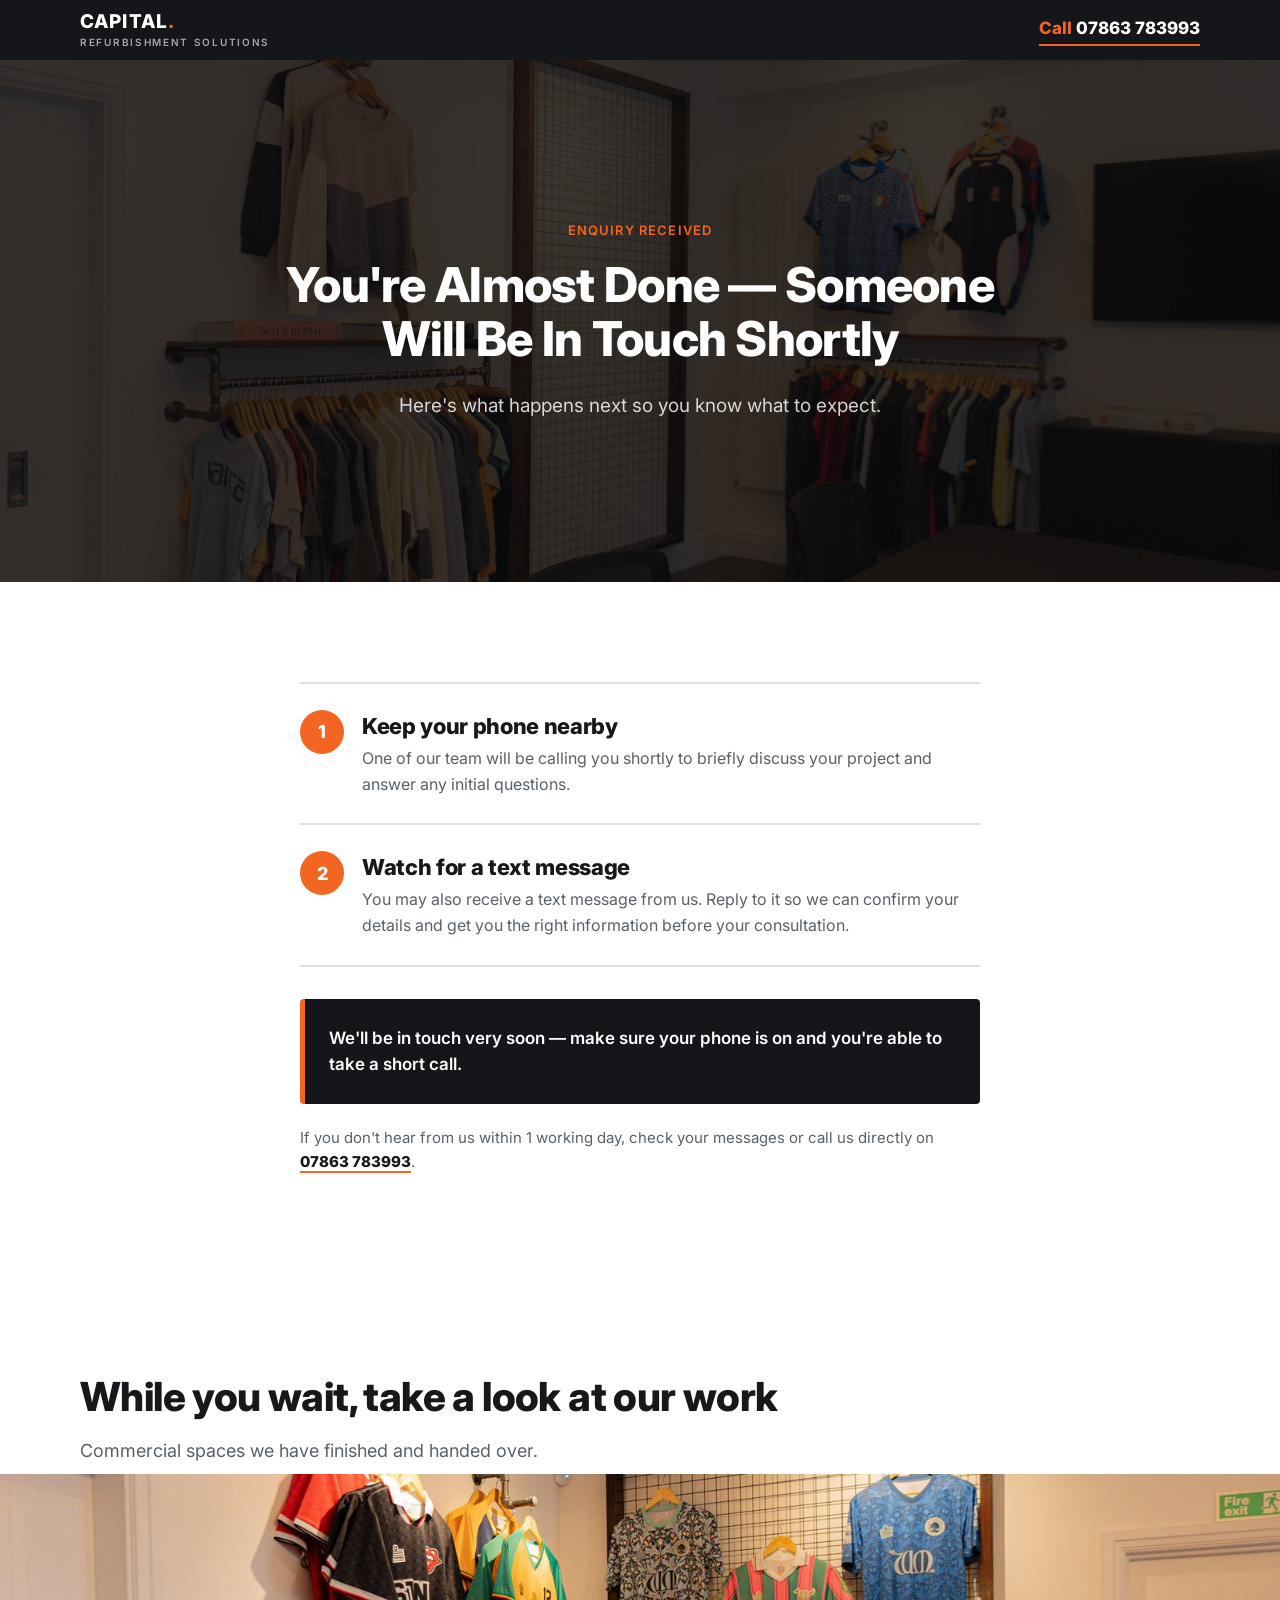
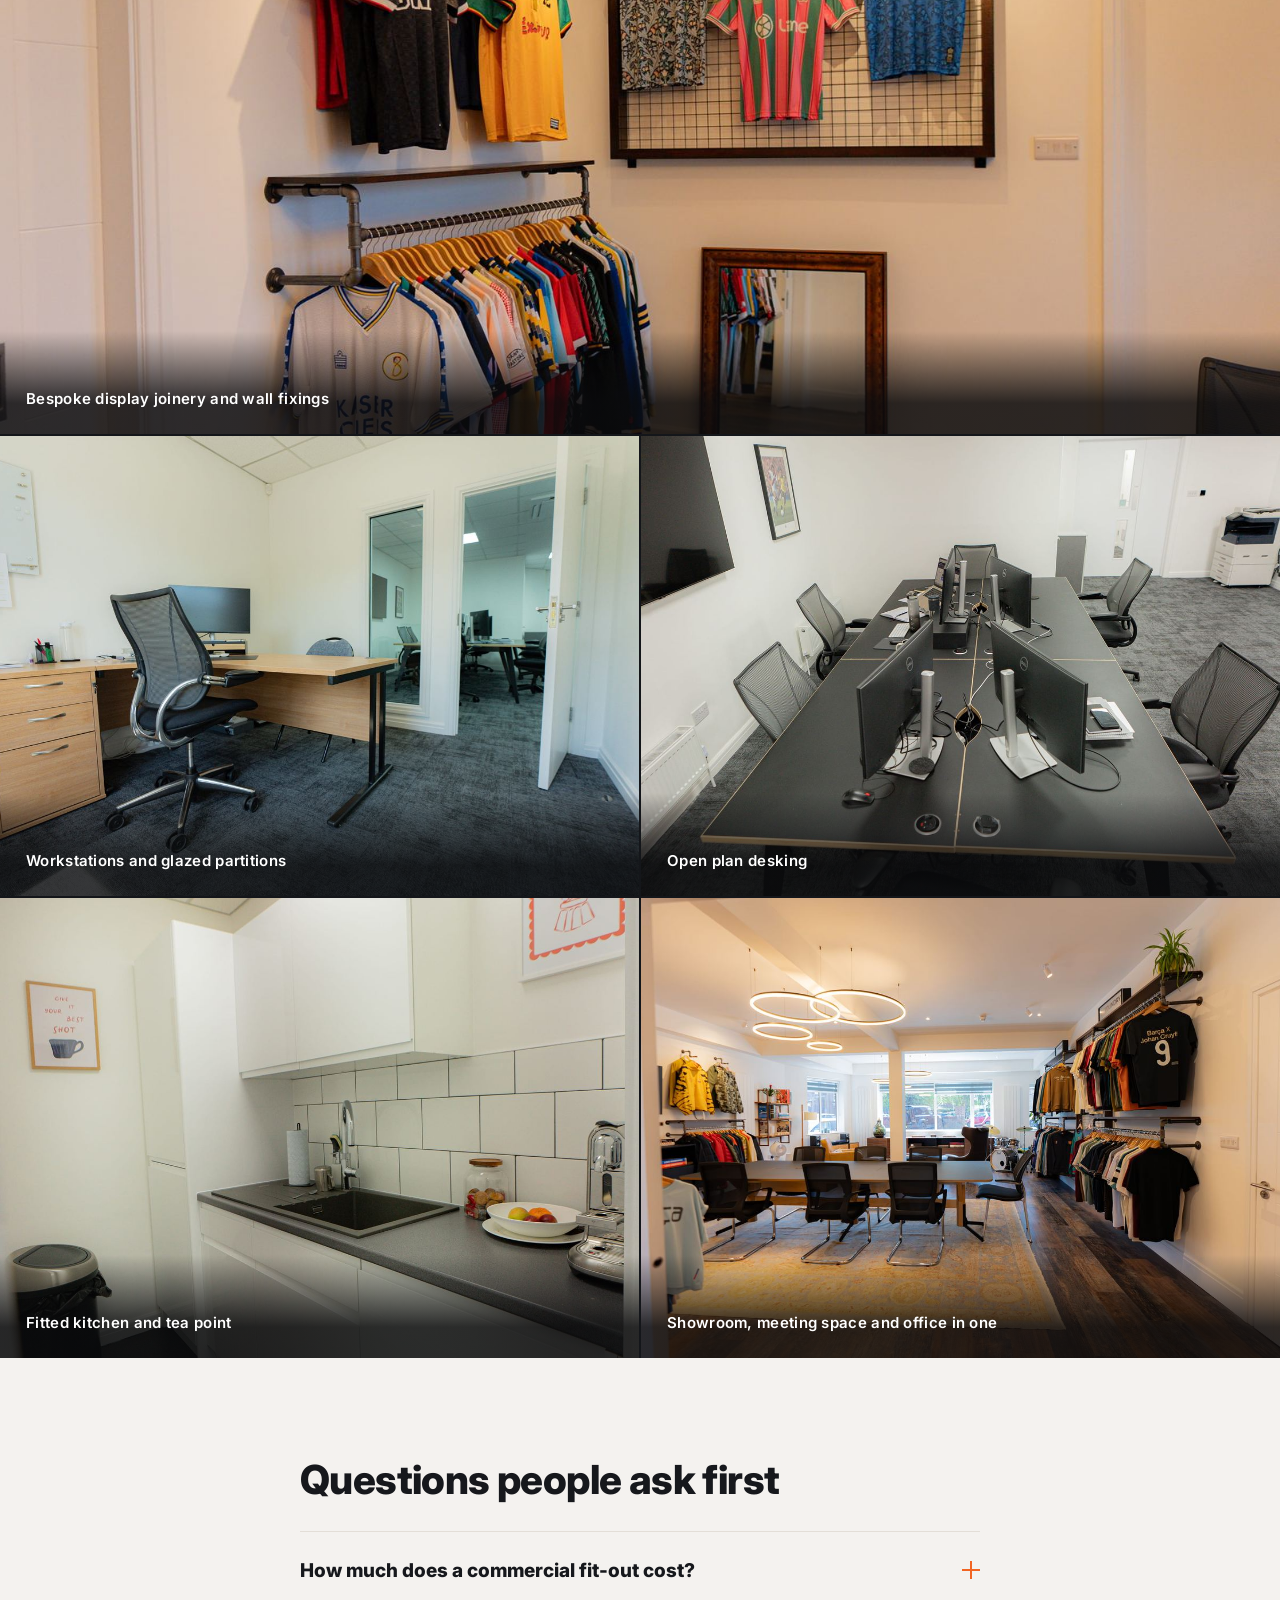
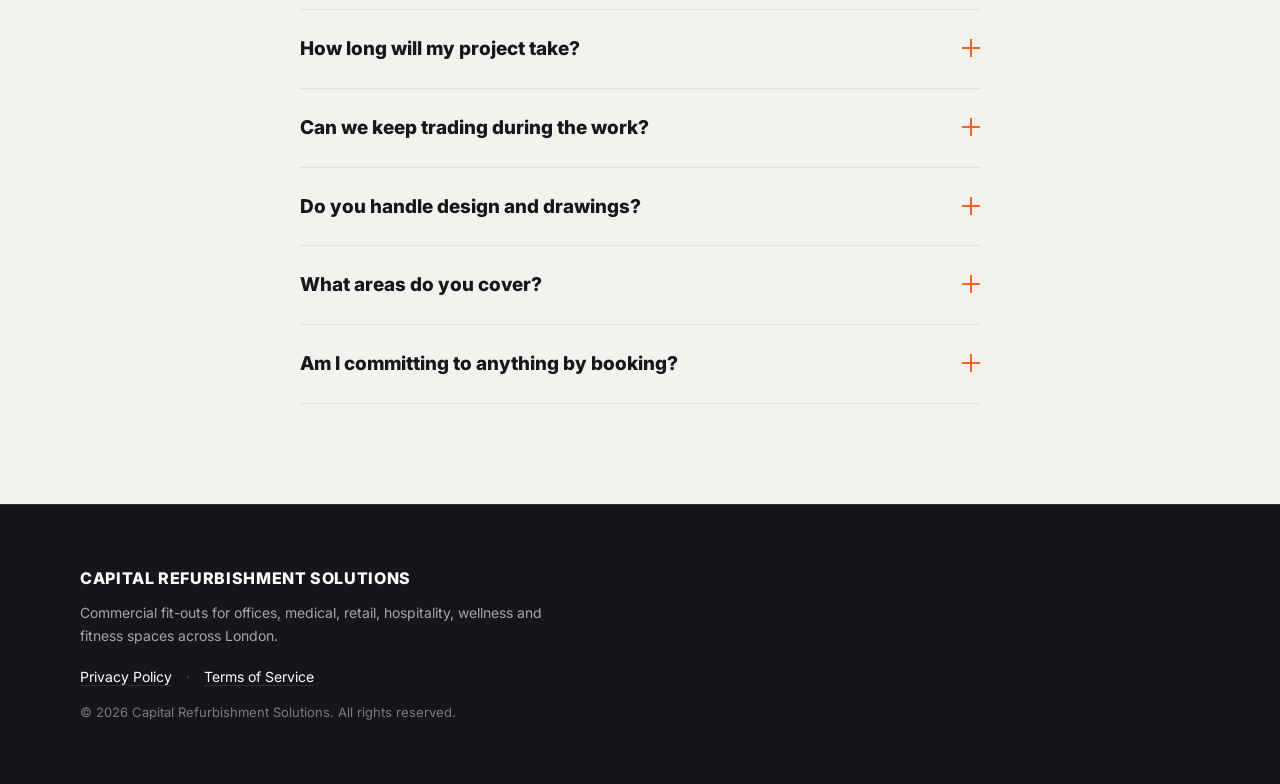
<file: thank-you.html>
<!DOCTYPE html>
<html lang="en-GB">
<head>
<meta charset="utf-8">
<meta name="viewport" content="width=device-width, initial-scale=1">
<title>Thank You — We Will Call You Shortly | Capital Refurbishment Solutions</title>
<meta name="description" content="Thanks for your enquiry. Keep your phone nearby — one of our team will call you shortly to talk through your commercial fit-out project.">
<meta name="robots" content="noindex, nofollow">

<!-- TRACKING HEAD CODES GO HERE: Meta Pixel, GA4, GTM Head, TikTok, etc. -->
<!-- Meta Pixel Code -->
<script>
!function(f,b,e,v,n,t,s)
{if(f.fbq)return;n=f.fbq=function(){n.callMethod?
n.callMethod.apply(n,arguments):n.queue.push(arguments)};
if(!f._fbq)f._fbq=n;n.push=n;n.loaded=!0;n.version='2.0';
n.queue=[];t=b.createElement(e);t.async=!0;
t.src=v;s=b.getElementsByTagName(e)[0];
s.parentNode.insertBefore(t,s)}(window, document,'script',
'https://connect.facebook.net/en_US/fbevents.js');
fbq('init', '971365851907422');
fbq('track', 'PageView');
</script>
<noscript><img height="1" width="1" style="display:none"
src="https://www.facebook.com/tr?id=971365851907422&ev=PageView&noscript=1"
/></noscript>
<!-- End Meta Pixel Code -->

<!-- ===================================================================
     CONVERSION EVENT GOES HERE: Fire Meta Schedule event, Google Ads
     conversion, etc.
     This page is only reached after the qualification form is completed,
     so the form-completion Lead event fires here and NOT on index.html.
     Add the booked-call / Schedule event below once the booking step is
     confirmed, plus any Google Ads or TikTok conversion snippets.
     =================================================================== -->
<script>
  // Lower-intent form completion event.
  if (typeof fbq === 'function') { fbq('track', 'Lead'); }

  // BOOKED CALL CONVERSION — uncomment once a call is actually booked/confirmed:
  // if (typeof fbq === 'function') { fbq('track', 'Schedule'); }

  // GOOGLE ADS CONVERSION GOES HERE:
  // gtag('event', 'conversion', { 'send_to': 'AW-XXXXXXXXX/XXXXXXXXXXXXXXX' });

  // TIKTOK CONVERSION GOES HERE:
  // ttq.track('SubmitForm');
</script>

<link rel="preconnect" href="https://fonts.googleapis.com">
<link rel="preconnect" href="https://fonts.gstatic.com" crossorigin>
<link href="https://fonts.googleapis.com/css2?family=Inter:wght@400;600;800&display=swap" rel="stylesheet">
<link rel="stylesheet" href="styles.css">

<!-- Loaded from the head so it runs before the deferred form embed script. -->
<script src="script.js" defer></script>
</head>
<body class="page-thanks">
<!-- TRACKING BODY CODES GO HERE: GTM Body noscript, etc. -->

<header class="topbar">
  <div class="wrap topbar__inner">
    <span class="brand">
      <span class="brand__top">Capital<span class="brand__mark">.</span></span>
      <span class="brand__sub">Refurbishment Solutions</span>
    </span>
    <a class="topbar__tel" href="tel:+447863783993" data-track="call">
      <span class="topbar__tel-label">Call</span> 07863 783993
    </a>
  </div>
</header>

<!-- ============ CONFIRMATION ============ -->
<section class="thanks">
  <div class="thanks__media" role="img" aria-label="Completed commercial fit-out by Capital Refurbishment Solutions"></div>
  <div class="thanks__overlay"></div>
  <div class="wrap thanks__inner">
    <p class="eyebrow">Enquiry received</p>
    <h1>You're Almost Done — Someone Will Be In Touch Shortly</h1>
    <p class="thanks__sub">Here's what happens next so you know what to expect.</p>
  </div>
</section>

<!-- ============ WHAT HAPPENS NEXT ============ -->
<section class="next">
  <div class="wrap wrap--narrow">
    <ol class="next__list">
      <li>
        <span class="next__num">1</span>
        <div>
          <h2>Keep your phone nearby</h2>
          <p>One of our team will be calling you shortly to briefly discuss your project and answer any initial questions.</p>
        </div>
      </li>
      <li>
        <span class="next__num">2</span>
        <div>
          <h2>Watch for a text message</h2>
          <p>You may also receive a text message from us. Reply to it so we can confirm your details and get you the right information before your consultation.</p>
        </div>
      </li>
    </ol>

    <div class="next__reinforce">
      <p>We'll be in touch very soon — make sure your phone is on and you're able to take a short call.</p>
    </div>

    <p class="next__help">
      If you don't hear from us within 1 working day, check your messages or call us directly on
      <a href="tel:+447863783993" data-track="call">07863 783993</a>.
    </p>
  </div>
</section>

<!-- ============ PAST WORK ============ -->
<section class="proof proof--thanks">
  <div class="wrap">
    <h2>While you wait, take a look at our work</h2>
    <p class="lede">Commercial spaces we have finished and handed over.</p>
  </div>
  <!--
    IMAGES: hosted from the client's Google Drive folder.
    For production speed, download these files, put them in /assets and swap the
    src values below. Replace captions with real project details once confirmed.
  -->
  <div class="gallery">
    <figure class="gallery__item gallery__item--wide">
      <img src="assets/thanks-1.jpg" data-fallback="https://drive.google.com/thumbnail?id=1QZa1kAAUTtLCIFRcnhTbOoIFv6ZCDflC&sz=w1600" alt="Bespoke wall mounted display joinery in a completed fit-out" loading="lazy" decoding="async" referrerpolicy="no-referrer" width="1600" height="1067">
      <figcaption>Bespoke display joinery and wall fixings</figcaption>
    </figure>
    <figure class="gallery__item">
      <img src="assets/thanks-2.jpg" data-fallback="https://drive.google.com/thumbnail?id=11KfpgEvwbvFEHKtPz0FpKaLHkopWah-z&sz=w1200" alt="Office workstation with glazed partition to a side office" loading="lazy" decoding="async" referrerpolicy="no-referrer" width="1200" height="800">
      <figcaption>Workstations and glazed partitions</figcaption>
    </figure>
    <figure class="gallery__item">
      <img src="assets/thanks-3.jpg" data-fallback="https://drive.google.com/thumbnail?id=1Y7grBB9xK4WvHA7r6AuuWfdLibpoF-s1&sz=w1200" alt="Open plan office with bench desking" loading="lazy" decoding="async" referrerpolicy="no-referrer" width="1200" height="800">
      <figcaption>Open plan desking</figcaption>
    </figure>
    <figure class="gallery__item">
      <img src="assets/thanks-4.jpg" data-fallback="https://drive.google.com/thumbnail?id=1qt6Te5pKlmexzpDCoEvUSHV8DEf-8goa&sz=w1200" alt="Fitted staff kitchen and tea point" loading="lazy" decoding="async" referrerpolicy="no-referrer" width="1200" height="800">
      <figcaption>Fitted kitchen and tea point</figcaption>
    </figure>
    <figure class="gallery__item">
      <img src="assets/thanks-5.jpg" data-fallback="https://drive.google.com/thumbnail?id=1C1GFevhnccHYFYcYXUpf7v7kyrLRMYe2&sz=w1600" alt="Combined showroom and meeting space fit-out" loading="lazy" decoding="async" referrerpolicy="no-referrer" width="1600" height="1067">
      <figcaption>Showroom, meeting space and office in one</figcaption>
    </figure>
  </div>
</section>

<!-- ============ FAQ (same as landing page) ============ -->
<section class="faq">
  <div class="wrap wrap--narrow">
    <h2>Questions people ask first</h2>
    <div class="accordion" id="faq-accordion">

      <div class="acc">
        <button class="acc__q" type="button" aria-expanded="false" aria-controls="faq1" id="faq1-btn">
          <span>How much does a commercial fit-out cost?</span><span class="acc__icon" aria-hidden="true"></span>
        </button>
        <div class="acc__a" id="faq1" role="region" aria-labelledby="faq1-btn" hidden>
          <p>It depends on the size of the space, the spec you want and the condition of the building. That is why we will not put a number on a website. On the call we give you an honest range before you spend anything.</p>
        </div>
      </div>

      <div class="acc">
        <button class="acc__q" type="button" aria-expanded="false" aria-controls="faq2" id="faq2-btn">
          <span>How long will my project take?</span><span class="acc__icon" aria-hidden="true"></span>
        </button>
        <div class="acc__a" id="faq2" role="region" aria-labelledby="faq2-btn" hidden>
          <p>Most commercial fit-outs run between 6 and 16 weeks. You get a programme with dates for each stage before any work starts, so you know what you are planning around.</p>
        </div>
      </div>

      <div class="acc">
        <button class="acc__q" type="button" aria-expanded="false" aria-controls="faq3" id="faq3-btn">
          <span>Can we keep trading during the work?</span><span class="acc__icon" aria-hidden="true"></span>
        </button>
        <div class="acc__a" id="faq3" role="region" aria-labelledby="faq3-btn" hidden>
          <p>Often yes. We can phase the work area by area, or run evenings and weekends where the building allows it. We agree this with you before we start.</p>
        </div>
      </div>

      <div class="acc">
        <button class="acc__q" type="button" aria-expanded="false" aria-controls="faq4" id="faq4-btn">
          <span>Do you handle design and drawings?</span><span class="acc__icon" aria-hidden="true"></span>
        </button>
        <div class="acc__a" id="faq4" role="region" aria-labelledby="faq4-btn" hidden>
          <p>Yes. We can take your project from a rough idea through design and drawings to a finished space. If you already have a designer, we are happy to build to their drawings.</p>
        </div>
      </div>

      <div class="acc">
        <button class="acc__q" type="button" aria-expanded="false" aria-controls="faq5" id="faq5-btn">
          <span>What areas do you cover?</span><span class="acc__icon" aria-hidden="true"></span>
        </button>
        <div class="acc__a" id="faq5" role="region" aria-labelledby="faq5-btn" hidden>
          <p>London and the surrounding area. If you are just outside, tell us where the building is on the form and we will let you know honestly whether we can help.</p>
        </div>
      </div>

      <div class="acc">
        <button class="acc__q" type="button" aria-expanded="false" aria-controls="faq6" id="faq6-btn">
          <span>Am I committing to anything by booking?</span><span class="acc__icon" aria-hidden="true"></span>
        </button>
        <div class="acc__a" id="faq6" role="region" aria-labelledby="faq6-btn" hidden>
          <p>No. The form is short, the call is free and there is no obligation at any point. If we are not the right fit for your project, we will tell you.</p>
        </div>
      </div>

    </div>
  </div>
</section>

<footer class="footer">
  <div class="wrap footer__inner">
    <p class="footer__brand">Capital Refurbishment Solutions</p>
    <p class="footer__desc">Commercial fit-outs for offices, medical, retail, hospitality, wellness and fitness spaces across London.</p>
    <p class="footer__links">
      <a href="privacy.html" data-internal>Privacy Policy</a>
      <span aria-hidden="true">&middot;</span>
      <a href="terms.html" data-internal>Terms of Service</a>
    </p>
    <p class="footer__copy">&copy; <span id="year">2026</span> Capital Refurbishment Solutions. All rights reserved.</p>
  </div>
</footer>

</body>
</html>
</file>
<file: styles.css>
/* ===================================================================
   Capital Refurbishment Solutions — paid traffic funnel
   Vanilla CSS. Mobile first (designed at 390px), no frameworks.
   =================================================================== */

/* -------------------------------------------------------------------
   1. BRAND TOKENS — change the palette and the imagery in one place
   ------------------------------------------------------------------- */
:root {
  /* Colour — black + orange, matching the client's main site.
     If you have the exact brand orange from the client's style guide,
     change --accent and --accent-dark here and the whole site follows. */
  --ink:        #14161a;  /* near black, used for dark sections   */
  --ink-2:      #1d2126;  /* slightly lifted dark                 */
  --ink-3:      #2a2f36;  /* hairlines on dark                    */
  --accent:     #f26522;  /* brand orange                         */
  --accent-dark:#d9551a;  /* hover: ~10% darker, no glow          */
  --paper:      #ffffff;
  --paper-2:    #f4f2ef;  /* warm off-white                       */
  --line:       #e3ded7;
  --text:       #16181c;  /* near black body text                 */
  --muted:      #5a6068;
  --muted-invert: rgba(255,255,255,.72);

  /* Imagery — the five full-bleed photo areas.
     These point at files in /assets. Drop your photos in there using these
     exact names and they appear automatically. See assets/README.md.
     Until those files exist, script.js falls back to the client's Drive
     copies so the page never looks broken. */
  --img-hero:   url("assets/hero.jpg");
  --img-mech:   url("assets/mechanism.jpg");
  --img-value:  url("assets/call.jpg");
  --img-final:  url("assets/final-cta.jpg");
  --img-thanks: url("assets/thank-you.jpg");

  /* Rhythm */
  --pad-x: 24px;
  --sect-y: 60px;
  --maxw: 1200px;
  --measure: 640px;

  --font: "Inter", -apple-system, BlinkMacSystemFont, "Segoe UI", Roboto, Helvetica, Arial, sans-serif;
}

@media (min-width: 860px) {
  :root {
    --pad-x: 40px;
    --sect-y: 100px;
  }
}

/* -------------------------------------------------------------------
   1b. FALLBACK IMAGERY
   script.js adds .no-assets to <html> if /assets has not been filled in
   yet. These are the client's Google Drive copies — slow and rate
   limited, fine for a preview, not for live ad spend. Once the files in
   /assets exist this block never applies and Drive is never contacted.
   ------------------------------------------------------------------- */
.no-assets {
  --img-hero:   url("https://drive.google.com/thumbnail?id=1h_gdtluohkVQQBWP6uAKimJPcdsWTNJr&sz=w1920");
  --img-mech:   url("https://drive.google.com/thumbnail?id=1P2SgzhJ324YCtPF02Y8XcyPm6752AC4N&sz=w1600");
  --img-value:  url("https://drive.google.com/thumbnail?id=1zQctiLdzXPgz5uY7ipUucD5E6sZZuSpp&sz=w1600");
  --img-final:  url("https://drive.google.com/thumbnail?id=1k4D-C9RD6O4-lRc6GihfMAkzeex2FKER&sz=w1920");
  --img-thanks: url("https://drive.google.com/thumbnail?id=1qnAvKywfRQXGQWaKprbp8rMOSuVYS6uX&sz=w1920");
}

/* -------------------------------------------------------------------
   2. RESET & BASE
   ------------------------------------------------------------------- */
*, *::before, *::after { box-sizing: border-box; }

html { -webkit-text-size-adjust: 100%; scroll-behavior: smooth; }
@media (prefers-reduced-motion: reduce) {
  html { scroll-behavior: auto; }
  * { animation: none !important; transition: none !important; }
}

body {
  margin: 0;
  font-family: var(--font);
  font-size: 17px;
  line-height: 1.65;
  color: var(--text);
  background: var(--paper);
  overflow-x: hidden;
  overflow-x: clip;
  -webkit-font-smoothing: antialiased;
}

img { max-width: 100%; display: block; }

h1, h2, h3 {
  margin: 0 0 .5em;
  line-height: 1.12;
  letter-spacing: -0.015em;
  font-weight: 800;
}

p { margin: 0 0 1.1em; }
p:last-child { margin-bottom: 0; }

a { color: inherit; }

ul, ol { margin: 0 0 1.1em; padding-left: 1.15em; }

:focus-visible {
  outline: 3px solid var(--accent);
  outline-offset: 3px;
}

.skip-link {
  position: absolute; left: -9999px; top: 0; z-index: 200;
  background: var(--accent); color: #fff; padding: 12px 18px;
  font-weight: 600; text-decoration: none;
}
.skip-link:focus { left: 0; }

.wrap {
  width: 100%;
  max-width: var(--maxw);
  margin: 0 auto;
  padding-left: var(--pad-x);
  padding-right: var(--pad-x);
}
.wrap--narrow { max-width: 760px; }

/* -------------------------------------------------------------------
   3. SHARED TYPE HELPERS
   ------------------------------------------------------------------- */
.eyebrow {
  font-size: 13px;
  font-weight: 600;
  letter-spacing: .09em;
  text-transform: uppercase;
  color: var(--accent);
  margin: 0 0 18px;
  line-height: 1.45;
}

.lede {
  font-size: 18px;
  color: var(--muted);
  max-width: var(--measure);
  margin: -.2em 0 2em;
}
.lede--invert { color: var(--muted-invert); }

.friction {
  font-size: 14px;
  color: rgba(255,255,255,.7);
  margin: 16px 0 0;
}
.friction--left { text-align: left; }

.stars { color: var(--accent); letter-spacing: .06em; }
.stars--sm { font-size: 13px; margin-left: 6px; vertical-align: 2px; }

/* -------------------------------------------------------------------
   4. BUTTONS — solid fill only, full width on mobile
   ------------------------------------------------------------------- */
.btn {
  display: block;
  width: 100%;
  text-align: center;
  padding: 18px 28px;
  border: 0;
  border-radius: 4px;
  font: inherit;
  font-size: 17px;
  font-weight: 800;
  letter-spacing: .01em;
  text-decoration: none;
  cursor: pointer;
  transition: background-color .15s ease;
}
.btn--primary { background: var(--accent); color: #fff; }
.btn--primary:hover, .btn--primary:focus { background: var(--accent-dark); color: #fff; }
.btn--lg { padding: 20px 32px; font-size: 18px; }

@media (min-width: 700px) {
  .btn { display: inline-block; width: auto; }
}

/* -------------------------------------------------------------------
   5. TOP BAR (no navigation — brand + phone only)
   ------------------------------------------------------------------- */
.topbar {
  position: relative;
  z-index: 30;
  background: var(--ink);
  color: #fff;
}
.topbar__inner {
  display: flex;
  align-items: center;
  justify-content: space-between;
  gap: 14px;
  min-height: 60px;
  padding-top: 10px;
  padding-bottom: 10px;
}
/* Two-line logotype so it never wraps awkwardly next to the phone number. */
.brand { display: flex; flex-direction: column; line-height: 1.1; }
.brand__top {
  font-weight: 800;
  font-size: 16px;
  letter-spacing: .06em;
  text-transform: uppercase;
}
.brand__sub {
  font-weight: 600;
  font-size: 9px;
  letter-spacing: .17em;
  text-transform: uppercase;
  color: rgba(255,255,255,.62);
  margin-top: 4px;
  white-space: nowrap;
}
.brand__mark { color: var(--accent); }
.topbar__tel {
  flex: 0 1 auto;
  min-width: 0;
  font-weight: 800;
  font-size: 15px;
  text-decoration: none;
  white-space: nowrap;
  color: #fff;
  border-bottom: 2px solid var(--accent);
  padding-bottom: 2px;
}

/* Very narrow phones: tighten the header so nothing pushes the page wide. */
@media (max-width: 359px) {
  :root { --pad-x: 16px; }
  .topbar__inner { gap: 10px; }
  .topbar__tel { font-size: 13px; }
  .brand__top { font-size: 15px; }
  .brand__sub { font-size: 8px; letter-spacing: .12em; }
}
.topbar__tel:hover { color: var(--accent); }
.topbar__tel-label { color: var(--accent); }

@media (min-width: 700px) {
  .brand__top { font-size: 19px; }
  .brand__sub { font-size: 10px; }
  .topbar__tel { font-size: 17px; }
}

/* -------------------------------------------------------------------
   6. HERO — full bleed image, dark overlay, centred text
   ------------------------------------------------------------------- */
.hero {
  position: relative;
  display: flex;
  align-items: center;
  justify-content: center;
  min-height: 80vh;
  padding: 72px 0;
  background: var(--ink);       /* fallback if the photo fails */
  color: #fff;
  overflow: hidden;
}
.hero__media {
  position: absolute; inset: 0;
  background-image: var(--img-hero);
  background-size: cover;
  background-position: center;
  background-color: var(--ink);
}
.hero__overlay {
  position: absolute; inset: 0;
  background: linear-gradient(180deg, rgba(10,11,13,.72) 0%, rgba(10,11,13,.78) 55%, rgba(10,11,13,.9) 100%);
}
.hero__inner {
  position: relative;
  z-index: 2;
  text-align: center;
  max-width: 900px;
}
.hero h1 {
  font-size: 36px;
  margin: 0 0 18px;
  color: #fff;
  text-wrap: balance;
}
.hero__sub {
  font-size: 17px;
  color: rgba(255,255,255,.82);
  max-width: 560px;
  margin: 0 auto 28px;
}
.hero .btn { margin: 0 auto; }

.hero__trust {
  list-style: none;
  margin: 34px 0 0;
  padding: 0;
  display: flex;
  flex-wrap: wrap;
  justify-content: center;
  gap: 10px 22px;
  font-size: 13px;
  font-weight: 600;
  letter-spacing: .04em;
  text-transform: uppercase;
  color: rgba(255,255,255,.85);
}
.hero__trust li { display: flex; align-items: center; gap: 7px; }

@media (min-width: 860px) {
  .hero { min-height: 92vh; }
  .hero h1 { font-size: 56px; }
  .hero__sub { font-size: 19px; }
  .hero__trust { font-size: 14px; gap: 12px 34px; }
}

/* -------------------------------------------------------------------
   7. SOCIAL PROOF STRIP
   ------------------------------------------------------------------- */
.proofstrip {
  background: var(--paper);
  border-bottom: 1px solid var(--line);
  padding: 28px 0;
}
.proofstrip__grid {
  display: grid;
  grid-template-columns: repeat(2, 1fr);
  gap: 22px 16px;
  text-align: center;
}
.proofstrip__item strong {
  display: block;
  font-size: 26px;
  font-weight: 800;
  letter-spacing: -.02em;
  line-height: 1.1;
}
.proofstrip__item span {
  display: block;
  font-size: 13px;
  color: var(--muted);
  margin-top: 4px;
}
@media (min-width: 860px) {
  .proofstrip { padding: 34px 0; }
  .proofstrip__grid { grid-template-columns: repeat(4, 1fr); }
  .proofstrip__item strong { font-size: 32px; }
  .proofstrip__item span { font-size: 14px; }
}

/* -------------------------------------------------------------------
   8. FORM SECTION
   ------------------------------------------------------------------- */
.form-section {
  background: var(--paper-2);
  padding: var(--sect-y) 0;
  scroll-margin-top: 8px;
}
.form-section h2 { font-size: 28px; }
.form-section__copy { max-width: var(--measure); margin-bottom: 32px; }

/* Reserve the embed height up front so nothing shifts when it loads. */
.form-shell {
  background: var(--paper);
  border: 1px solid var(--line);
  border-radius: 8px;
  padding: 8px;
  min-height: 940px;
}
.form-shell iframe {
  display: block;
  width: 100%;
  min-height: 924px;
  border: 0;
  border-radius: 8px;
}
.form-shell__fallback { padding: 24px; }

@media (min-width: 980px) {
  .form-section h2 { font-size: 40px; }
  /* Copy sits above the form, not beside it. The column is narrowed so the
     embed does not stretch the full width of the page. */
  .form-section__inner {
    max-width: 820px;
    margin: 0 auto;
  }
  .form-section__copy { margin-bottom: 40px; }
}

/* -------------------------------------------------------------------
   9. PROBLEM (dark)
   ------------------------------------------------------------------- */
.problem {
  background: var(--ink);
  color: #fff;
  padding: var(--sect-y) 0;
}
.problem h2 { font-size: 28px; }
.problem__grid {
  display: grid;
  grid-template-columns: 1fr;
  gap: 0;
  border-top: 1px solid var(--ink-3);
}
.problem__block {
  padding: 26px 0;
  border-bottom: 1px solid var(--ink-3);
}
.problem__block h3 {
  font-size: 19px;
  margin: 0 0 8px;
  color: #fff;
}
.problem__block p {
  margin: 0;
  color: var(--muted-invert);
  font-size: 16px;
}
@media (min-width: 860px) {
  .problem h2 { font-size: 40px; }
  .problem__grid { grid-template-columns: 1fr 1fr; column-gap: 56px; }
  .problem__block { padding: 32px 0; }
  .problem__block h3 { font-size: 21px; }
}

/* -------------------------------------------------------------------
   10. SECTORS
   ------------------------------------------------------------------- */
.sectors { background: var(--paper); padding: var(--sect-y) 0 0; }
.sectors h2 { font-size: 28px; }
.sectors__grid {
  display: grid;
  grid-template-columns: 1fr;
  gap: 1px;
  background: var(--ink-3);
  margin-top: 8px;
}
.sector {
  background: var(--ink);
  color: #fff;
  padding: 30px var(--pad-x);
}
.sector__num {
  display: block;
  font-size: 12px;
  font-weight: 800;
  letter-spacing: .14em;
  color: var(--accent);
  margin-bottom: 12px;
}
.sector h3 {
  font-size: 24px;
  margin: 0 0 8px;
  color: #fff;
}
.sector p {
  margin: 0;
  font-size: 15px;
  color: var(--muted-invert);
}
@media (min-width: 700px) {
  .sectors__grid { grid-template-columns: repeat(2, 1fr); }
}
@media (min-width: 1060px) {
  .sectors h2 { font-size: 40px; }
  .sectors__grid { grid-template-columns: repeat(3, 1fr); }
  .sector { padding: 44px 40px; }
}

/* -------------------------------------------------------------------
   11. MECHANISM — image + dark copy panel, flush, full bleed
   ------------------------------------------------------------------- */
.mech { display: grid; grid-template-columns: 1fr; background: var(--ink-2); }
.mech__media {
  min-height: 400px;
  background-image: var(--img-mech);
  background-size: cover;
  background-position: center;
  background-color: var(--ink);
}
.mech__panel { background: var(--ink-2); color: #fff; }
.mech__panel-inner { padding: var(--sect-y) var(--pad-x); }
.mech h2 { font-size: 28px; }

.mech__list { list-style: none; margin: 0 0 32px; padding: 0; }
.mech__list li {
  padding: 22px 0;
  border-top: 1px solid var(--ink-3);
}
.mech__list li:last-child { border-bottom: 1px solid var(--ink-3); }
.mech__list h3 {
  font-size: 18px;
  margin: 0 0 6px;
  color: var(--accent);
}
.mech__list p {
  margin: 0;
  font-size: 16px;
  color: var(--muted-invert);
}
@media (min-width: 980px) {
  .mech { grid-template-columns: 1fr 1fr; }
  .mech__media { min-height: 720px; }
  .mech__panel { display: flex; align-items: center; }
  .mech h2 { font-size: 40px; }
  .mech__panel-inner {
    padding: 100px 64px;
    max-width: 660px;
  }
  .mech__list h3 { font-size: 19px; }
}

/* -------------------------------------------------------------------
   12. HOW IT WORKS
   ------------------------------------------------------------------- */
.steps { background: var(--paper); padding: var(--sect-y) 0; }
.steps h2 { font-size: 28px; }
.steps__grid { display: grid; grid-template-columns: 1fr; gap: 0; }
.step {
  padding: 26px 0;
  border-top: 2px solid var(--line);
}
.step:last-child { border-bottom: 2px solid var(--line); }
.step__num {
  display: inline-block;
  font-size: 13px;
  font-weight: 800;
  letter-spacing: .1em;
  color: #fff;
  background: var(--accent);
  border-radius: 3px;
  padding: 3px 10px;
  margin-bottom: 12px;
}
.step h3 { font-size: 20px; margin: 0 0 6px; }
.step p { margin: 0; color: var(--muted); font-size: 16px; }

@media (min-width: 880px) {
  .steps h2 { font-size: 40px; }
  .steps__grid { grid-template-columns: repeat(3, 1fr); column-gap: 40px; }
  .step { border-bottom: 0 !important; padding: 30px 0 0; }
  .step h3 { font-size: 22px; }
}

/* -------------------------------------------------------------------
   13. WHAT YOU GET FROM THE CALL
   ------------------------------------------------------------------- */
.value { display: grid; grid-template-columns: 1fr; background: var(--ink); }
.value__media {
  min-height: 400px;
  background-image: var(--img-value);
  background-size: cover;
  background-position: center;
  background-color: var(--ink-2);
  order: 2;
}
.value__panel { background: var(--ink); color: #fff; order: 1; }
.value__panel-inner { padding: var(--sect-y) var(--pad-x); }
.value h2 { font-size: 28px; }

.value__list { list-style: none; margin: 0 0 32px; padding: 0; }
.value__list li {
  position: relative;
  padding: 14px 0 14px 34px;
  border-bottom: 1px solid var(--ink-3);
  color: rgba(255,255,255,.9);
  font-size: 16px;
}
.value__list li::before {
  content: "";
  position: absolute;
  left: 2px; top: 22px;
  width: 14px; height: 7px;
  border-left: 3px solid var(--accent);
  border-bottom: 3px solid var(--accent);
  transform: rotate(-45deg);
}
.value .friction { color: rgba(255,255,255,.6); }

@media (min-width: 980px) {
  .value { grid-template-columns: 1fr 1fr; }
  .value__media { min-height: 700px; order: 1; }
  .value__panel { order: 2; display: flex; align-items: center; }
  .value h2 { font-size: 40px; }
  .value__panel-inner { padding: 100px 64px; max-width: 660px; }
}

/* -------------------------------------------------------------------
   14. PROOF GALLERY — full bleed, flush grid, no cards
   ------------------------------------------------------------------- */
.proof { background: var(--paper); padding: var(--sect-y) 0 0; }
.proof h2 { font-size: 28px; }

.gallery {
  display: grid;
  grid-template-columns: 1fr;
  gap: 2px;
  background: var(--ink);
  margin-top: 8px;
}
.gallery__item {
  position: relative;
  margin: 0;
  min-height: 400px;
  background: var(--ink-2);
  overflow: hidden;
}
.gallery__item img {
  position: absolute;
  inset: 0;
  width: 100%;
  height: 100%;
  object-fit: cover;
}
.gallery__item figcaption {
  position: absolute;
  left: 0; right: 0; bottom: 0;
  padding: 48px 20px 18px;
  color: #fff;
  font-size: 14px;
  font-weight: 600;
  letter-spacing: .02em;
  background: linear-gradient(180deg, rgba(10,11,13,0) 0%, rgba(10,11,13,.82) 70%);
}
@media (min-width: 760px) {
  .gallery { grid-template-columns: repeat(2, 1fr); }
  .gallery__item { min-height: 420px; }
  .gallery__item--wide { grid-column: 1 / -1; min-height: 460px; }
  .gallery__item figcaption { font-size: 15px; padding: 56px 26px 22px; }
}
@media (min-width: 1100px) {
  .proof h2 { font-size: 40px; }
  .gallery__item { min-height: 460px; }
  .gallery__item--wide { min-height: 560px; }
}

/* Company credibility block */
.credblock {
  max-width: var(--measure);
  margin: 0 auto;
  padding: var(--sect-y) 0;
  border-bottom: 0;
}
.credblock h3 {
  font-size: 22px;
  margin: 0 0 10px;
  padding-top: 18px;
  border-top: 4px solid var(--accent);
  display: inline-block;
}
.credblock p { margin: 0; color: var(--muted); }

.proof--thanks .credblock { display: none; }
.proof--thanks { padding-bottom: 0; }

/* -------------------------------------------------------------------
   15. FAQ ACCORDION
   ------------------------------------------------------------------- */
.faq { background: var(--paper-2); padding: var(--sect-y) 0; }
.faq h2 { font-size: 28px; margin-bottom: 28px; }

.acc { border-top: 1px solid var(--line); }
.acc:last-child { border-bottom: 1px solid var(--line); }

.acc__q {
  width: 100%;
  display: flex;
  align-items: flex-start;
  justify-content: space-between;
  gap: 18px;
  background: none;
  border: 0;
  padding: 22px 0;
  font: inherit;
  font-size: 17px;
  font-weight: 800;
  line-height: 1.35;
  color: var(--text);
  text-align: left;
  cursor: pointer;
}
.acc__q:hover { color: var(--accent); }

.acc__icon {
  position: relative;
  flex: none;
  width: 18px;
  height: 18px;
  margin-top: 3px;
}
.acc__icon::before, .acc__icon::after {
  content: "";
  position: absolute;
  background: var(--accent);
  transition: transform .18s ease, opacity .18s ease;
}
.acc__icon::before { left: 0; top: 8px; width: 18px; height: 2px; }
.acc__icon::after  { left: 8px; top: 0; width: 2px; height: 18px; }
.acc__q[aria-expanded="true"] .acc__icon::after { transform: rotate(90deg); opacity: 0; }

.acc__a { padding: 0 0 24px; max-width: var(--measure); }
.acc__a p { margin: 0; color: var(--muted); font-size: 16px; }

@media (min-width: 860px) {
  .faq h2 { font-size: 40px; }
  .acc__q { font-size: 19px; padding: 26px 0; }
}

/* -------------------------------------------------------------------
   16. FINAL CTA
   ------------------------------------------------------------------- */
.finalcta {
  position: relative;
  padding: var(--sect-y) 0;
  background: var(--ink);
  color: #fff;
  text-align: center;
  overflow: hidden;
  min-height: 420px;
  display: flex;
  align-items: center;
}
.finalcta__media {
  position: absolute; inset: 0;
  background-image: var(--img-final);
  background-size: cover;
  background-position: center;
  background-color: var(--ink);
}
.finalcta__overlay {
  position: absolute; inset: 0;
  background: rgba(10,11,13,.78);
}
.finalcta__inner { position: relative; z-index: 2; }
.finalcta h2 { font-size: 28px; color: #fff; }
.finalcta .lede { margin-left: auto; margin-right: auto; }
.finalcta .btn { margin: 0 auto; }
.finalcta__tel {
  margin: 22px 0 0;
  font-size: 15px;
  color: rgba(255,255,255,.72);
}
.finalcta__tel a {
  color: #fff;
  font-weight: 800;
  text-decoration: none;
  border-bottom: 2px solid var(--accent);
}
@media (min-width: 860px) {
  .finalcta { min-height: 560px; }
  .finalcta h2 { font-size: 42px; }
}

/* -------------------------------------------------------------------
   17. FOOTER
   ------------------------------------------------------------------- */
.footer {
  background: var(--ink);
  color: rgba(255,255,255,.62);
  padding: 44px 0 100px;   /* bottom room for the sticky mobile bar */
  font-size: 14px;
  border-top: 1px solid var(--ink-3);
}
.footer__brand {
  color: #fff;
  font-weight: 800;
  font-size: 16px;
  letter-spacing: .04em;
  text-transform: uppercase;
  margin: 0 0 10px;
}
.footer__desc { max-width: 480px; margin: 0 0 18px; }
.footer__links { margin: 0 0 14px; }
.footer__links a { color: #fff; text-decoration: none; border-bottom: 1px solid var(--ink-3); }
.footer__links a:hover { color: var(--accent); border-color: var(--accent); }
.footer__links span { margin: 0 10px; opacity: .45; }
.footer__copy { margin: 0; font-size: 13px; opacity: .7; }
@media (min-width: 860px) {
  .footer { padding: 60px 0; }
}

/* -------------------------------------------------------------------
   18. STICKY MOBILE CTA (appears after the hero)
   ------------------------------------------------------------------- */
.stickybar {
  position: fixed;
  left: 0; right: 0; bottom: 0;
  z-index: 60;
  display: flex;
  gap: 10px;
  padding: 10px 14px calc(10px + env(safe-area-inset-bottom, 0px));
  background: rgba(20,22,26,.97);
  border-top: 1px solid var(--ink-3);
  transform: translateY(110%);
  transition: transform .2s ease;
}
.stickybar.is-visible { transform: translateY(0); }
.stickybar__main { flex: 1 1 auto; padding: 16px 14px; font-size: 16px; }
.stickybar__tel {
  flex: none;
  width: 56px;
  display: flex;
  align-items: center;
  justify-content: center;
  border-radius: 4px;
  background: #fff;
  color: var(--ink);
  text-decoration: none;
}
.stickybar__tel:hover { background: var(--paper-2); }

@media (min-width: 860px) {
  .stickybar { display: none; }
}

/* -------------------------------------------------------------------
   19. THANK YOU PAGE
   ------------------------------------------------------------------- */
.thanks {
  position: relative;
  display: flex;
  align-items: center;
  min-height: 52vh;
  padding: 64px 0;
  background: var(--ink);
  color: #fff;
  text-align: center;
  overflow: hidden;
}
.thanks__media {
  position: absolute; inset: 0;
  background-image: var(--img-thanks);
  background-size: cover;
  background-position: center;
  background-color: var(--ink);
}
.thanks__overlay { position: absolute; inset: 0; background: rgba(10,11,13,.8); }
.thanks__inner { position: relative; z-index: 2; max-width: 820px; }
.thanks h1 { font-size: 32px; color: #fff; text-wrap: balance; }
.thanks__sub {
  font-size: 17px;
  color: rgba(255,255,255,.82);
  margin: 0 auto;
  max-width: 520px;
}
@media (min-width: 860px) {
  .thanks { min-height: 58vh; }
  .thanks h1 { font-size: 48px; }
  .thanks__sub { font-size: 19px; }
}

.next { background: var(--paper); padding: var(--sect-y) 0; }
.next__list { list-style: none; margin: 0 0 32px; padding: 0; }
.next__list li {
  display: flex;
  gap: 18px;
  padding: 26px 0;
  border-top: 2px solid var(--line);
}
.next__list li:last-child { border-bottom: 2px solid var(--line); }
.next__num {
  flex: none;
  width: 38px; height: 38px;
  display: flex; align-items: center; justify-content: center;
  background: var(--accent);
  color: #fff;
  border-radius: 50%;
  font-weight: 800;
  font-size: 16px;
}
.next__list h2 { font-size: 20px; margin: 4px 0 6px; }
.next__list p { margin: 0; color: var(--muted); font-size: 16px; }

.next__reinforce {
  background: var(--ink);
  color: #fff;
  padding: 26px 24px;
  border-left: 5px solid var(--accent);
  border-radius: 4px;
  font-size: 17px;
  font-weight: 600;
  line-height: 1.55;
}
.next__help {
  margin: 22px 0 0;
  font-size: 15px;
  color: var(--muted);
}
.next__help a {
  color: var(--text);
  font-weight: 800;
  text-decoration: none;
  border-bottom: 2px solid var(--accent);
}
@media (min-width: 860px) {
  .next__list h2 { font-size: 22px; }
  .next__num { width: 44px; height: 44px; font-size: 18px; }
}

.page-thanks .footer { padding-bottom: 60px; }

/* -------------------------------------------------------------------
   20. LEGAL PAGES
   ------------------------------------------------------------------- */
.legal { background: var(--paper); padding: var(--sect-y) 0; display: block; }
.legal h1 { font-size: 32px; }
.legal h2 { font-size: 21px; margin: 2em 0 .5em; }
.legal p, .legal li { color: var(--muted); font-size: 16px; }
.legal a { color: var(--text); border-bottom: 2px solid var(--accent); text-decoration: none; }
.legal__meta { font-size: 14px; margin-bottom: 28px; }
.legal__note {
  background: var(--paper-2);
  border-left: 5px solid var(--accent);
  padding: 18px 20px;
  border-radius: 4px;
  font-size: 15px;
}
.legal__note strong { color: var(--text); }
.legal__back { margin-top: 48px; }
.page-legal .footer { padding-bottom: 60px; }
@media (min-width: 860px) {
  .legal h1 { font-size: 42px; }
}

/* Small phones: tighter button padding so "Book Your Free Design Consultation"
   fits on one line from 375px up, including the sticky bar next to the call button. */
@media (max-width: 420px) {
  .btn { padding-left: 14px; padding-right: 14px; font-size: 16px; letter-spacing: 0; }
  .stickybar__main { padding-left: 8px; padding-right: 8px; font-size: 14.5px; letter-spacing: 0; }
}
</file>
